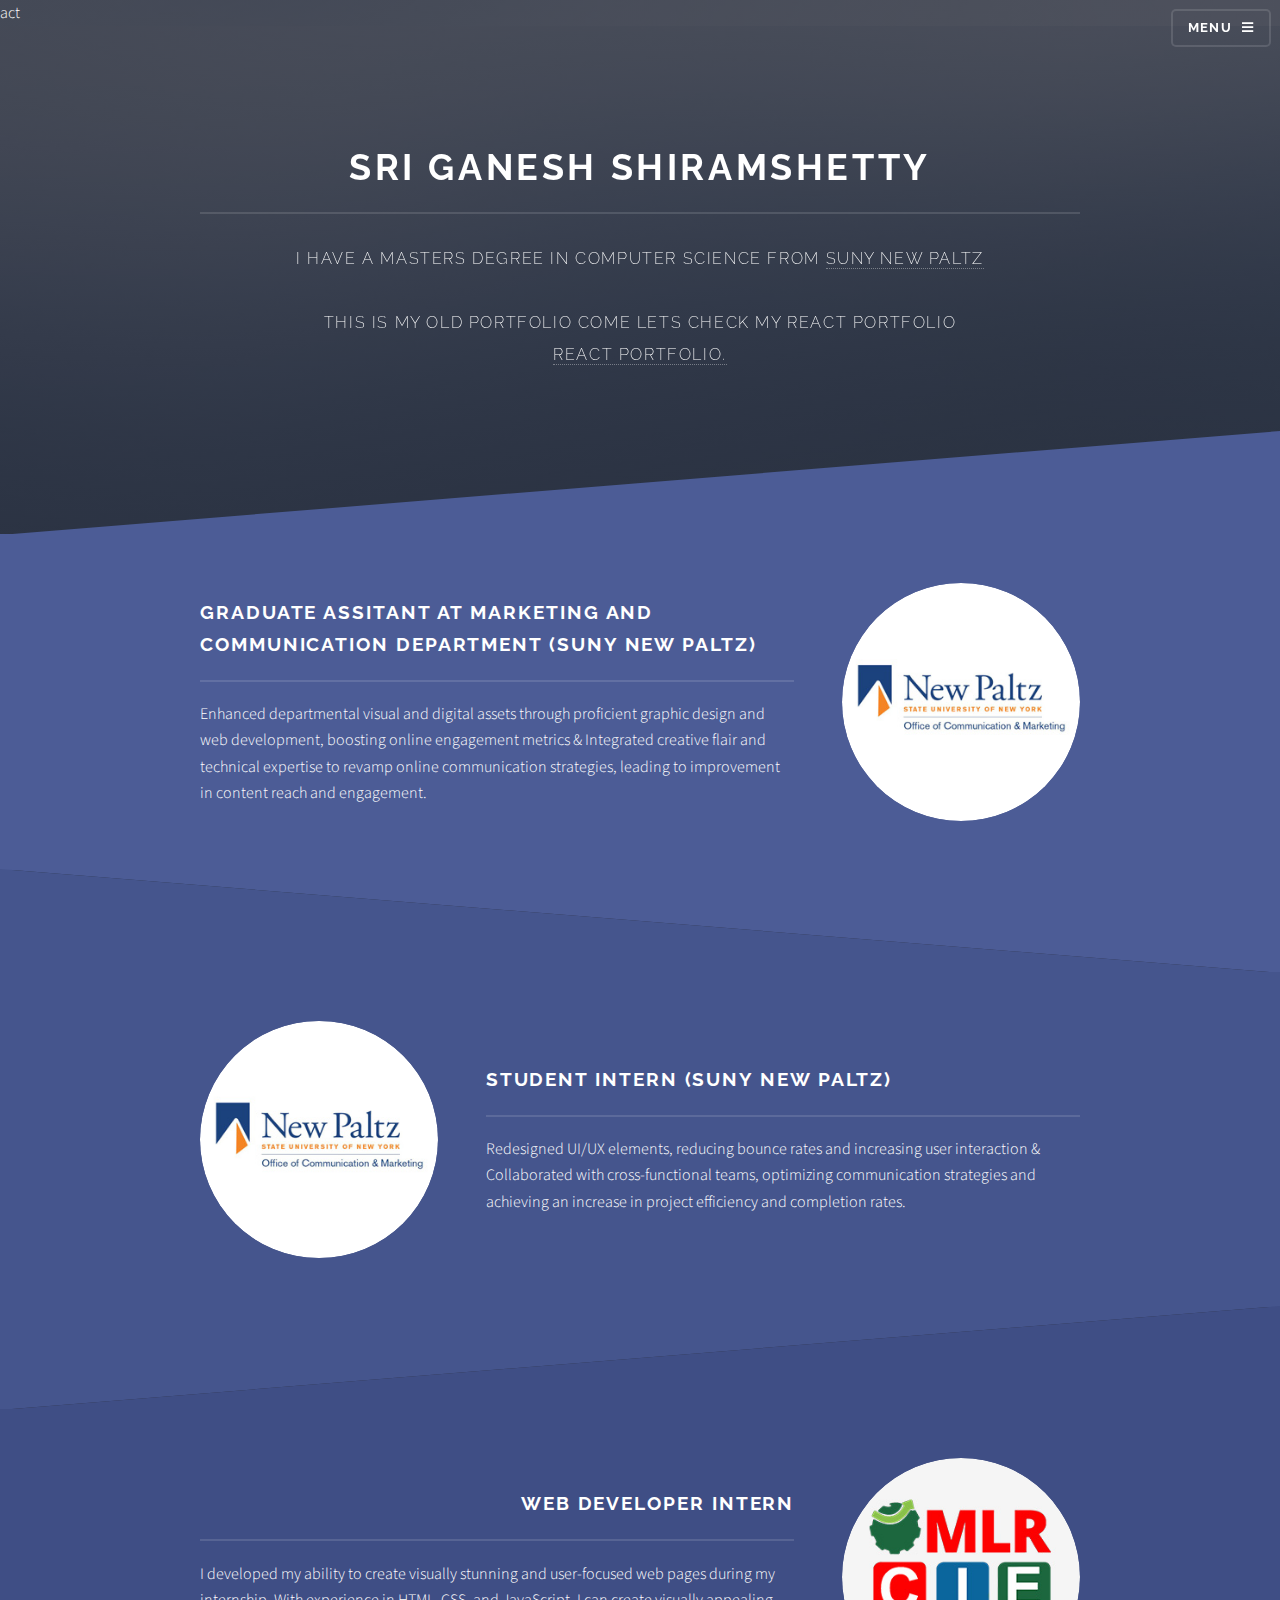
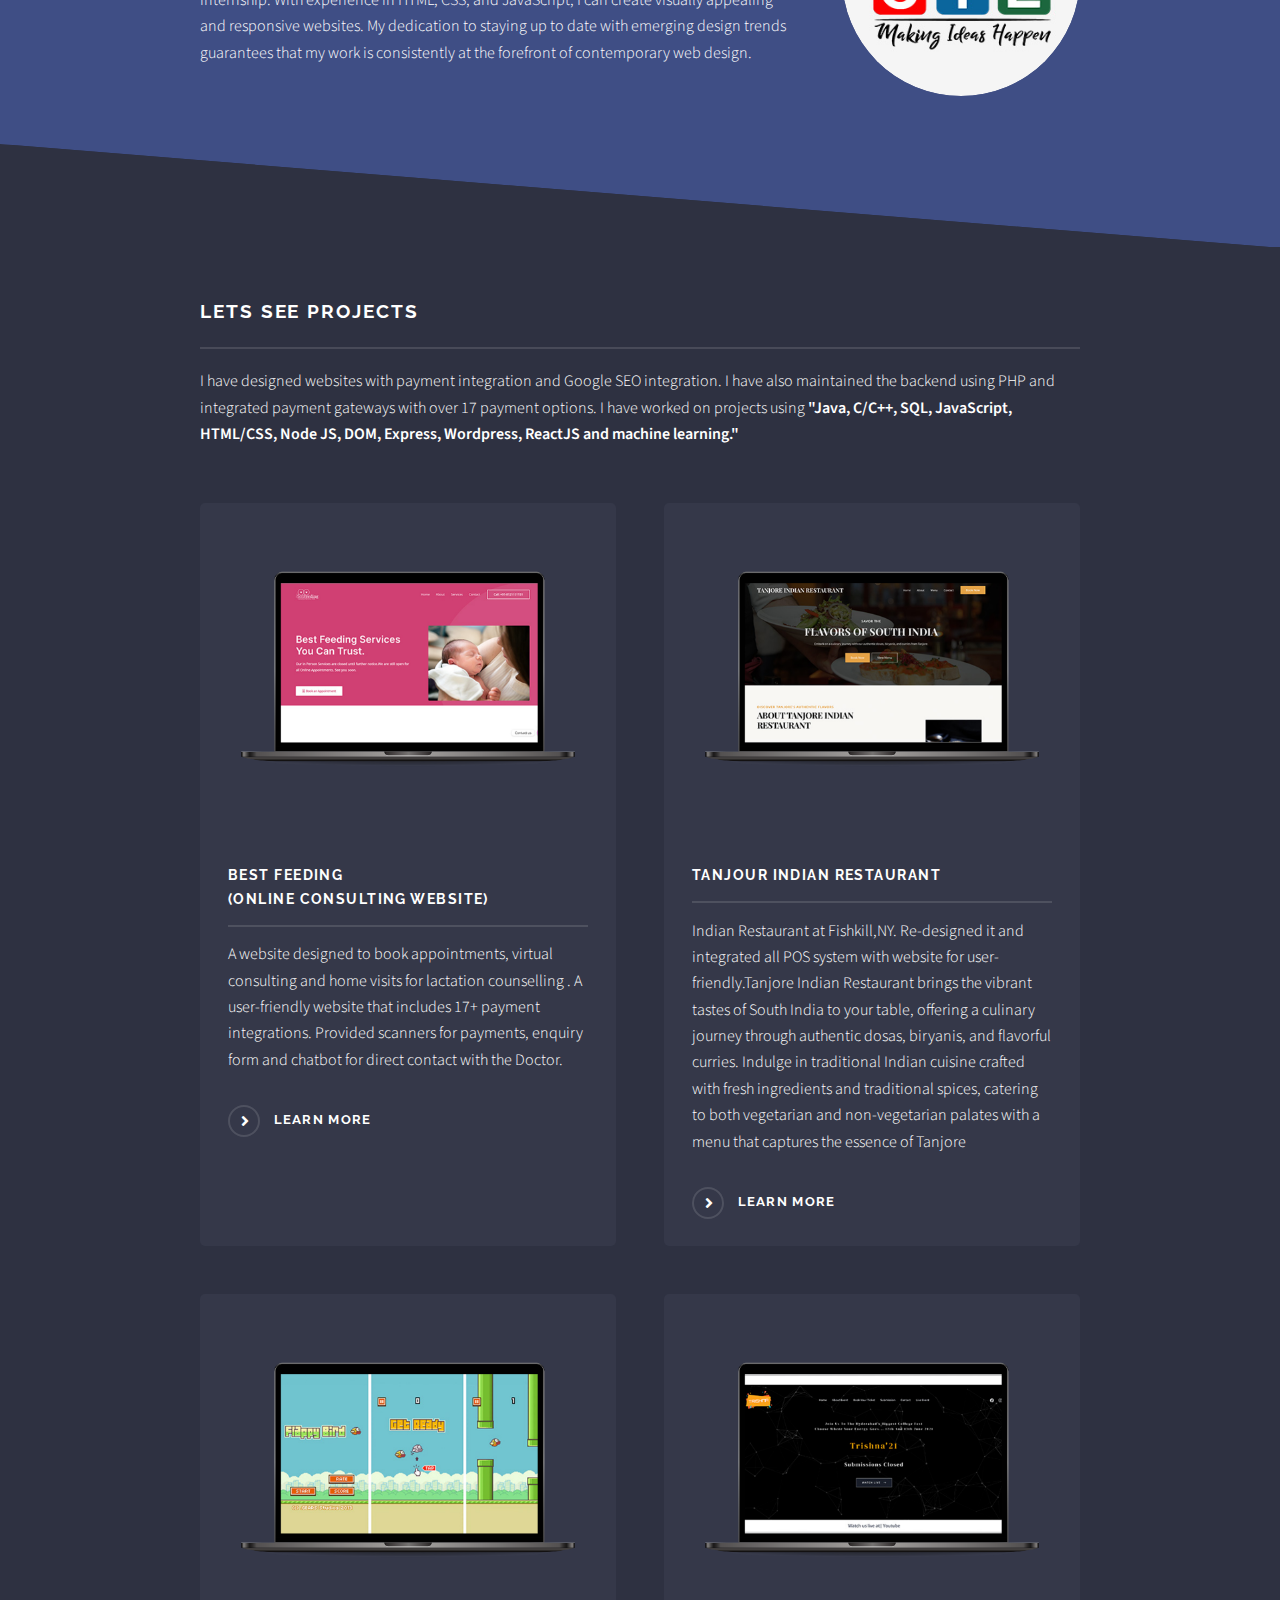
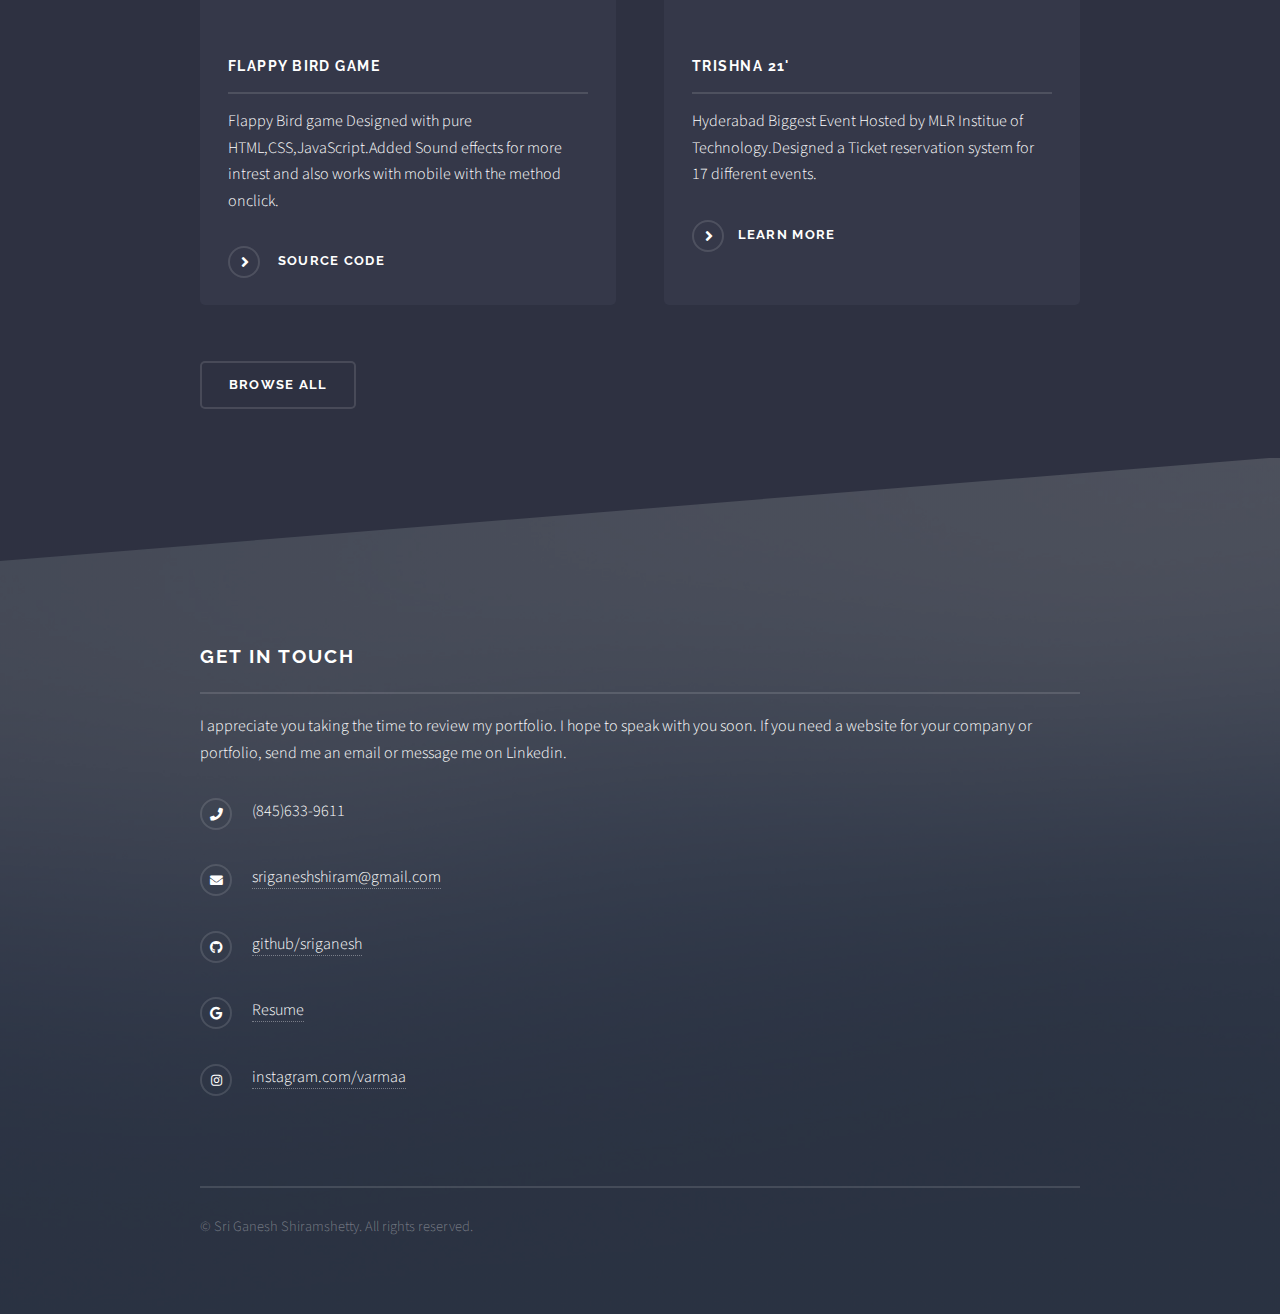
<file: index.html>
act<!DOCTYPE HTML>

<html>
	<head>
		<title>Sri Ganesh Portfolio</title>
		<meta charset="utf-8" />
		<link rel="icon" type="image/x-icon" href="photo logo.png">
		<meta name="viewport" content="width=device-width, initial-scale=1, user-scalable=no" />
		<link rel="stylesheet" href="assets/css/main.css" />
		<noscript><link rel="stylesheet" href="assets/css/noscript.css" /></noscript>
	</head>
	<body class="is-preload">

		<!-- Page Wrapper -->
			<div id="page-wrapper">

				<!-- Header -->
					<header id="header" class="alt">
						<h1><a href="index.html">Sri Ganesh Portfolio</a></h1>
						<nav>
							<a href="#menu">Menu</a>
						</nav>
					</header>

				<!-- Menu -->
					<nav id="menu">
						<div class="inner">
							<h2>Menu</h2>
							<ul class="links">
								<!-- <li><a href="index.html">Home</a></li> -->
								<li><a href="projects.html">Projects</a></li>
								<li><a href="skills.html">Skills</a></li>
								<li><a href="Sri Ganesh Shiramshetty.pdf" target="_blank">Resume</a></li>
							</ul>
							<a href="#" class="close">Close</a>
						</div>
					</nav>

				<!-- Banner -->
					<section id="banner">
						<div class="inner">
							<div class="#"><span class="#"></span></div>
							<h2 style="text-align:center">Sri Ganesh Shiramshetty</h2>
							<p style="text-align:center"> I have a Masters Degree in Computer Science from <a href="https://www.newpaltz.edu/" target="_blank">SUNY NEW PALTZ</a></p>
							<p style="text-align:center">This is my Old Portfolio come lets check my React Portfolio <a href="https://www.bit.ly/sriport" target="_blank"></br> React Portfolio.</a></p>
						</div>
					</section>

				<!-- Wrapper -->
					<section id="wrapper">

						<!-- One -->
							<section id="one" class="wrapper spotlight style1">
								<div class="inner">
									<a href="https://www.newpaltz.edu/ocm/" target="_blank" class="image"><img src="images/pic01.jpg" /></a>
									<div class="content">
										<h2 style="text-align:left" class="major">Graduate Assitant at Marketing and Communication Department (SUNY NEW PALTZ)</h2>
										<p style="text-align:left">Enhanced departmental visual and digital assets through proficient graphic design and web development, boosting
											online engagement metrics & Integrated creative flair and technical expertise to revamp online communication strategies, leading to improvement in content reach and engagement.
											</p>
									</div>
								</div>
							</section>

						<!-- Two -->
							<section id="two" class="wrapper alt spotlight style2">
								<div class="inner">
									<a href="https://www.newpaltz.edu/ocm/" target="_blank" class="image"><img src="images/pic02.jpg" alt="" /></a>
									<div class="content">
										<h2 class="major">Student Intern (SUNY NEW PALTZ)</h2>
										<p>Redesigned UI/UX elements, reducing bounce rates and increasing user interaction & Collaborated with cross-functional teams, optimizing communication strategies and achieving an increase in project
											efficiency and completion rates.</p>
									</div>
								</div>
							</section>

						<!-- Three -->
							<section id="three" class="wrapper spotlight style3">
								<div class="inner">
									<a href="#" class="image"><img src="images/pic03.jpg" alt="" /></a>
									<div class="content">
										<h2 class="major">Web Developer Intern</h2>
										<p style="text-align:left">I developed my ability to create visually stunning and user-focused web pages during my internship. With experience in HTML, CSS, and JavaScript, I can create visually appealing and responsive websites. My dedication to staying up to date with emerging design trends guarantees that my work is consistently at the forefront of contemporary web design.</p>
									</div>
								</div>
							</section>

						<!-- Four -->
							<section id="four" class="wrapper alt style1">
								<div class="inner">
									<h2 class="major">Lets See Projects</h2>
									<p>I have designed websites with payment integration and Google SEO integration. I have also maintained the backend using PHP and integrated payment gateways with over 17 payment options. I have worked on projects using <b>"Java, C/C++, SQL, JavaScript, HTML/CSS, Node JS, DOM, Express, Wordpress, ReactJS and machine learning."</b></p>
									<section class="features">
										<article>
											<a href="https://bestfeeding.in" target="_blank" class="image"><img src="images/pic04.png" alt="" /></a>
											<h3 class="major">Best Feeding </br>(Online Consulting Website)</h3>
											<p>A website designed to book appointments, virtual consulting and home visits for lactation counselling . A user-friendly website that includes 17+ payment integrations. Provided scanners for payments, enquiry form and chatbot for direct contact with the Doctor.</p>
											<a href="https://bestfeeding.in" target="_blank" class="special">Learn more</a>
										</article>
										<article>
											<a href="https://dev-tanjore-indian-cuisine.pantheonsite.io/" target="_blank" class="image"><img src="images/pic10.png" alt="" /></a>
											<h3 class="major">Tanjour Indian Restaurant</h3>
											<p>Indian Restaurant at Fishkill,NY. Re-designed it and integrated all POS system with website for user-friendly.Tanjore Indian Restaurant brings the vibrant tastes of South India to your table, offering a culinary journey through authentic dosas, biryanis, and flavorful curries.
												Indulge in traditional Indian cuisine crafted with fresh ingredients and traditional spices, catering to both vegetarian and non-vegetarian palates with a menu that captures the essence of Tanjore</p>
											<a href="https://dev-tanjore-indian-cuisine.pantheonsite.io/" target="_blank" class="special">Learn more</a>
										</article> 
										<article>
											<a href="https://ganeshvarma1.github.io/flappy-bird/" target="_blank" class="image"><img src="images/pic11.png" alt="" /></a>
											<h3 class="major">Flappy Bird Game</h3>
											<p>Flappy Bird game Designed with pure HTML,CSS,JavaScript.Added Sound effects for more intrest and also works with mobile with the method onclick.</p>
											<a href="https://github.com/GaneshVarma1/flappy-bird" target="_blank" class="special"> Source Code</a>
										</article> 
										<article>
											<a href="mlrtrshna.pdf" target="_blank" class="image"><img src="images/pic05.png" alt="" /></a>
											<h3 class="major">Trishna 21'</h3>
											<p>Hyderabad Biggest Event Hosted by MLR Institue of Technology.Designed a Ticket reservation system for 17 different events.</p>
											<a href="pricilor.pdf"target="_blank" class="special">Learn more</a>
										</article>
									</section>
									<ul class="actions">
										<li><a href="projects.html" class="button">Browse All</a></li>
									</ul>
								</div>
							</section>

					</section>

				<!-- Footer -->
					<section id="footer">
						<div class="inner">
							<h2 class="major">Get in touch</h2>
							<p>I appreciate you taking the time to review my portfolio. I hope to speak with you soon.
								If you need a website for your company or portfolio, send me an email or message me on Linkedin.</p>
							
							<ul class="contact">
								<!-- <li class="icon solid fa-home">
									301 Maple Ave Apt 253<br />
									North Plainfield, NJ 07060-6649
								</li> -->
								<li class="icon solid fa-phone">(845)633-9611</li>
								<li class="icon solid fa-envelope"><a href="mailto:sriganeshshiram@gmail.com" target="_blank">sriganeshshiram@gmail.com</a></li>
								<li class="icon brands fa-github"><a href="https://github.com/GaneshVarma1" target="_blank">github/sriganesh</a></li>
								<li class="icon brands fa-google"><a href="Sri Ganesh Shiramshetty.pdf" target="_blank">Resume</a></li>
								<li class="icon brands fa-instagram"><a href="https://www.instagram.com/varmaaa.x_/" target="_blank">instagram.com/varmaa</a></li>
							</ul>
							<ul class="copyright">
								<li>&copy; Sri Ganesh Shiramshetty. All rights reserved.
							</ul>
						</div>
					</section>

			</div>

		<!-- Scripts -->
			<script src="assets/js/jquery.min.js"></script>
			<script src="assets/js/jquery.scrollex.min.js"></script>
			<script src="assets/js/browser.min.js"></script>
			<script src="assets/js/breakpoints.min.js"></script>
			<script src="assets/js/util.js"></script>
			<script src="assets/js/main.js"></script>

	</body>
</html>
</file>
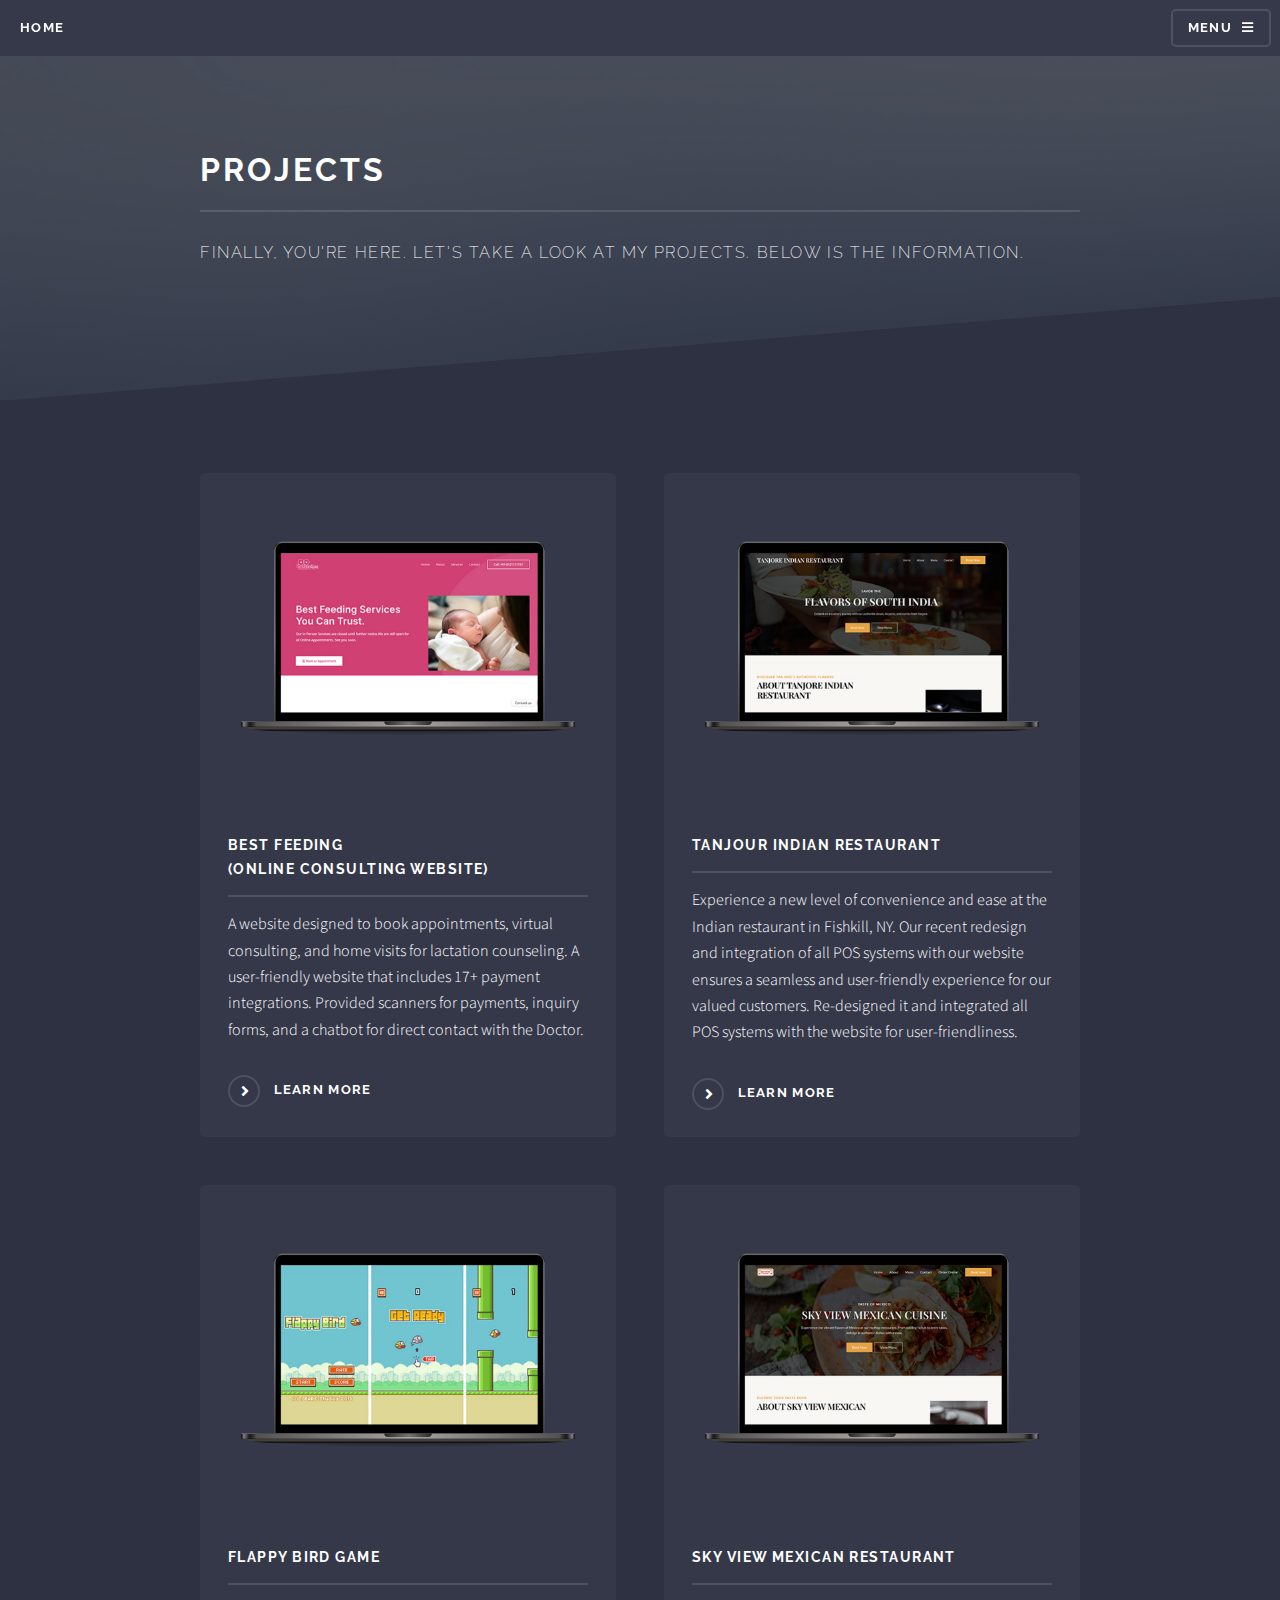
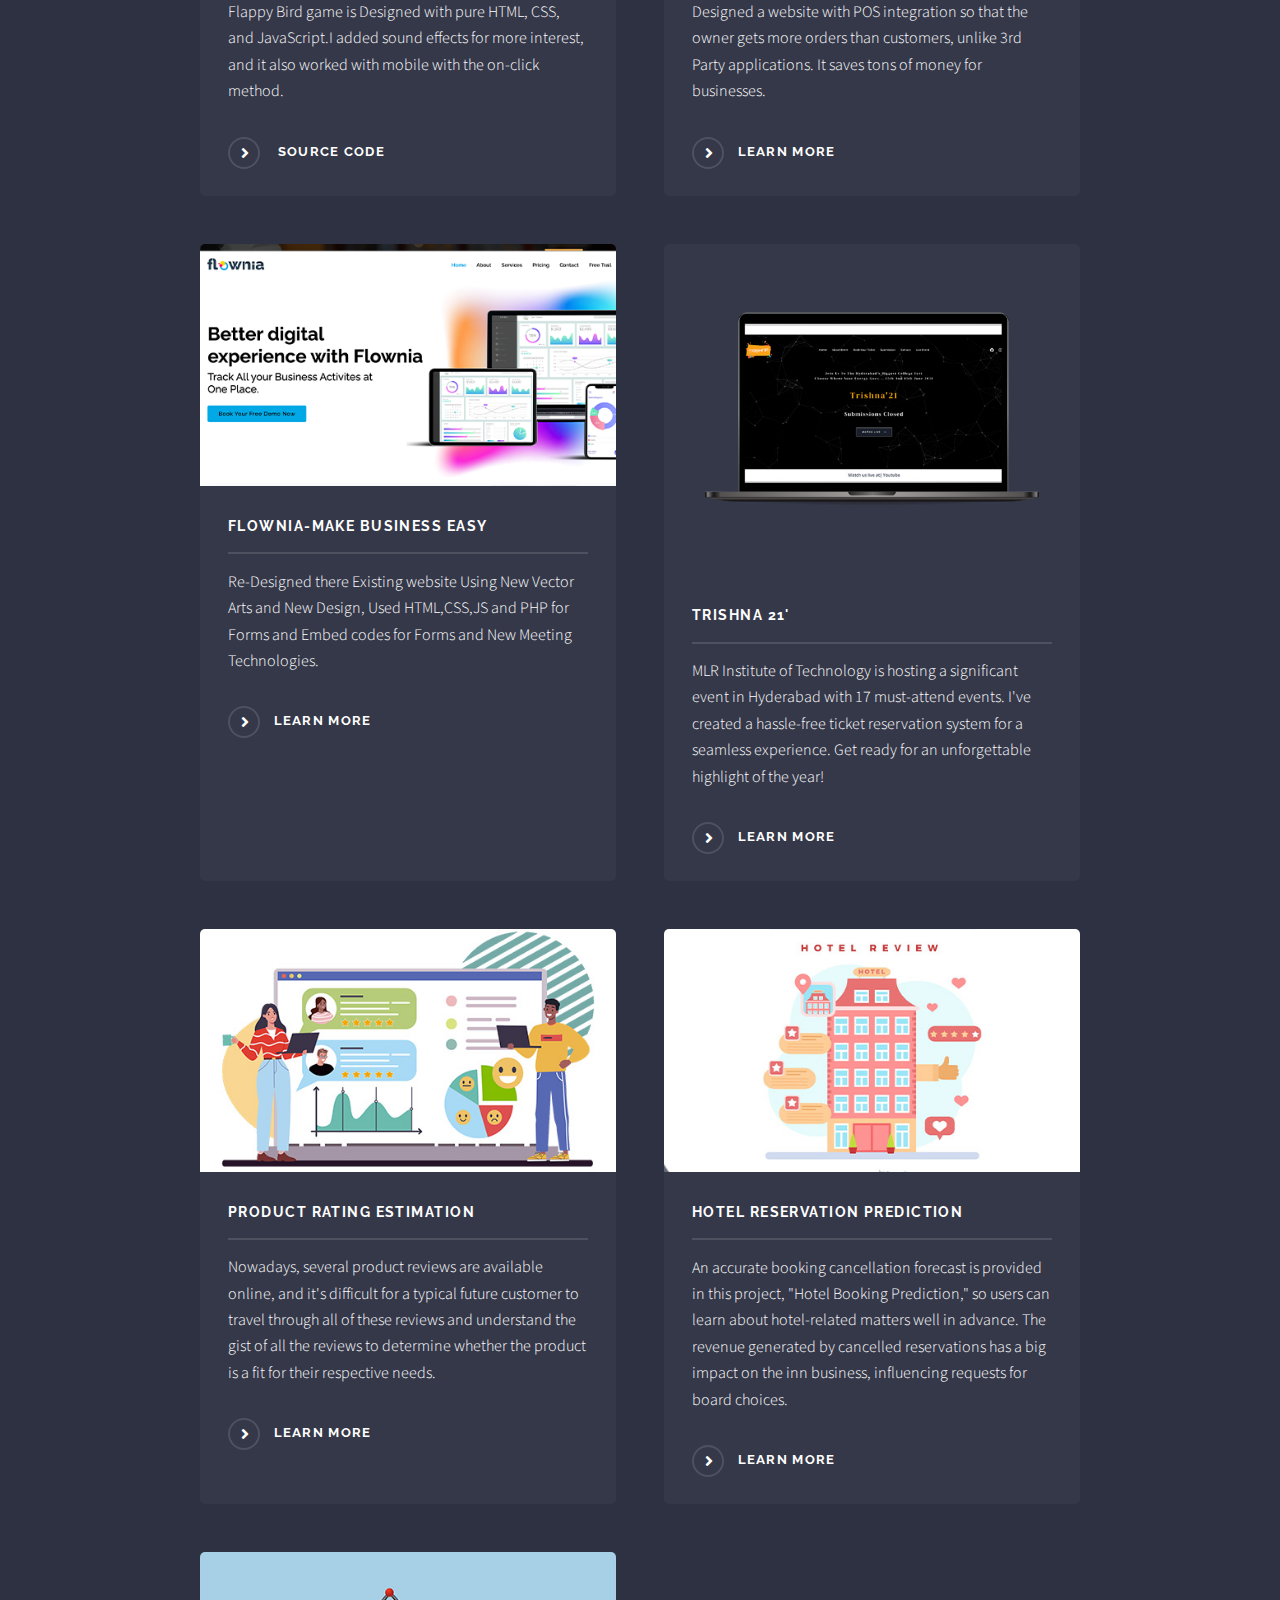
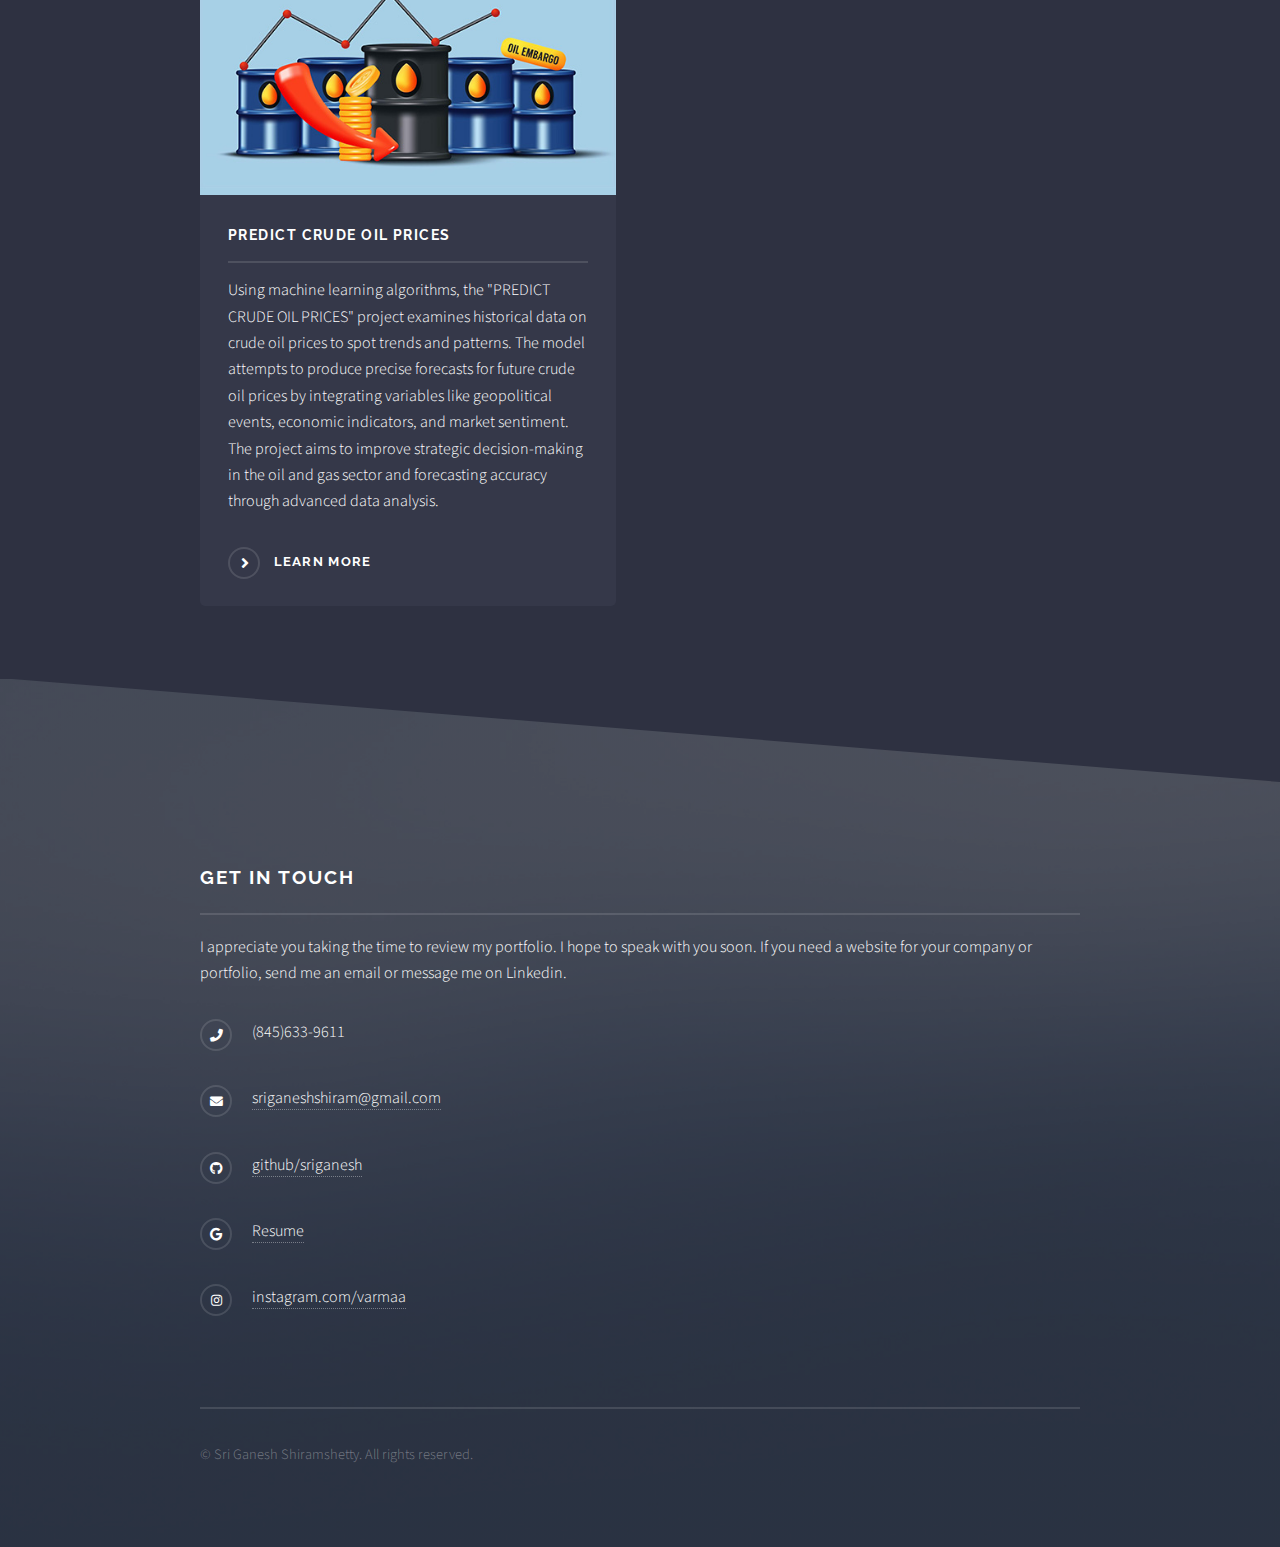
<file: projects.html>
<!DOCTYPE HTML>

<html>
	<head>
		<title>Projects - Sri Ganesh Shiramshetty</title>
		<meta charset="utf-8" />
		<link rel="icon" type="image/x-icon" href="photo logo.png">
		<meta name="viewport" content="width=device-width, initial-scale=1, user-scalable=no" />
		<link rel="stylesheet" href="assets/css/main.css" />
		<noscript><link rel="stylesheet" href="assets/css/noscript.css" /></noscript>
	</head>
	<body class="is-preload">

		<!-- Page Wrapper -->
			<div id="page-wrapper">

				<!-- Header -->
					<header id="header">
						<h1><a href="index.html">HOME</a></h1>
						<nav>
							<a href="#menu">Menu</a>
						</nav>
					</header>

				<!-- Menu -->
					<nav id="menu">
						<div class="inner">
							<h2>Menu</h2>
							<ul class="links">
								<li><a href="index.html">Home</a></li>
								<!-- <li><a href="projects.html">Projects</a></li> -->
								<li><a href="skills.html">Skills</a></li>
								<li><a href="Sri Ganesh Shiramshetty.pdf" target="_blank">Resume</a></li>
							</ul>
							<a href="#" class="close">Close</a>
						</div>
					</nav>

				<!-- Wrapper -->
					<section id="wrapper">
						<header>
							<div class="inner">
								<h2>Projects</h2>
								<p>Finally, you're here. Let's take a look at my projects. Below is the information.</p>
							</div>
						</header>

						<!-- Content -->
							<div class="wrapper">
								<div class="inner">

									<section class="features">
										<article>
											<a href="https://bestfeeding.in" target="_blank" class="image"><img src="images/pic04.png" alt="" /></a>
											<h3 class="major">Best Feeding </br>(Online Consulting Website)</h3>
											<p>A website designed to book appointments, virtual consulting, and home visits for lactation counseling. A user-friendly website that includes 17+ payment integrations. Provided scanners for payments, inquiry forms, and a chatbot for direct contact with the Doctor.</p>
											<a href="https://bestfeeding.in" target="_blank" class="special">Learn more</a>
										</article>
										<article>
											<a href="https://dev-tanjore-indian-cuisine.pantheonsite.io/" target="_blank" class="image"><img src="images/pic10.png" alt="" /></a>
											<h3 class="major">Tanjour Indian Restaurant</h3>
											<p>Experience a new level of convenience and ease at the Indian restaurant in Fishkill, NY. Our recent redesign and integration of all POS systems with our website ensures a seamless and user-friendly experience for our valued customers. Re-designed it and integrated all POS systems with the website for user-friendliness.</p>
											<a href="https://dev-tanjore-indian-cuisine.pantheonsite.io/" target="_blank" class="special">Learn more</a>
										</article> 
										<article>
											<a href="https://ganeshvarma1.github.io/flappy-bird/" target="_blank" class="image"><img src="images/pic11.png" alt="" /></a>
											<h3 class="major">Flappy Bird Game</h3>
											<p>Flappy Bird game is Designed with pure HTML, CSS, and JavaScript.I added sound effects for more interest, and it also worked with mobile with the on-click method.</p>
											<a href="https://github.com/GaneshVarma1/flappy-bird" target="_blank" class="special"> Source Code</a>
										</article> 
										<article>
											<a href="https://dev-sky-top-mexican-restaurant.pantheonsite.io/" target="_blank" class="image"><img src="images/pic12.png" alt="" /></a>
											<h3 class="major">Sky View Mexican Restaurant</h3>
											<p>Designed a website with POS integration so that the owner gets more orders than customers, unlike 3rd Party applications. It saves tons of money for businesses.</p>
											<a href="https://dev-sky-top-mexican-restaurant.pantheonsite.io/" target="_blank" class="special">Learn more</a>
										</article> 
										<article>
											<a href="https://ganeshvarma1.github.io/Flownia/index.html" target="_blank" class="image"><img src="images/pic13.png" alt="" /></a>
											<h3 class="major">Flownia-Make Business Easy</h3>
											<p>Re-Designed there Existing website Using New Vector Arts and New Design, Used HTML,CSS,JS and PHP for Forms and Embed codes for Forms and New Meeting Technologies.</p>
											<a href="https://github.com/GaneshVarma1/Flownia" target="_blank" class="special">Learn more</a>
										</article> 
										<article>
											<a href="mlrtrshna.pdf" target="_blank" class="image"><img src="images/pic05.png" alt="" /></a>
											<h3 class="major">Trishna 21'</h3>
											<p>MLR Institute of Technology is hosting a significant event in Hyderabad with 17 must-attend events. I've created a hassle-free ticket reservation system for a seamless experience. Get ready for an unforgettable highlight of the year!</p>
											<a href="pricilor.pdf"target="_blank" class="special">Learn more</a>
										</article>
										<article>
											<a href="https://github.com/GaneshVarma1/Product-Rating-Estimation" target="_blank" class="image"><img src="images/pic06.jpg" alt="" /></a>
											<h3 class="major">Product Rating Estimation</h3>
											<p>Nowadays, several product reviews are available online, and it's difficult for a typical future customer to travel through all of these reviews and understand the gist of all the reviews to determine whether the product is a fit for their respective needs.</p>
											<a href="https://ieeexplore.ieee.org/document/9489208" target="_blank" class="special">Learn more</a>
										</article>
										<article>
											<a href="https://github.com/GaneshVarma1/Hotel_Reservation_Prediction" target="_blank" class="image"><img src="images/pic07.jpg" alt="" /></a>
											<h3 class="major">Hotel Reservation Prediction</h3>
											<p>An accurate booking cancellation forecast is provided in this project, "Hotel Booking Prediction," so users can learn about hotel-related matters well in advance. The revenue generated by cancelled reservations has a big impact on the inn business, influencing requests for board choices.</p>
											<a href="https://github.com/GaneshVarma1/Hotel_Reservation_Prediction" target="_blank" class="special">Learn more</a>
										</article>
										<article>
											<a href="https://github.com/GaneshVarma1/Predict_Crude_Oil_Prices" target="_blank" class="image"><img src="images/pic09.jpg" alt="" /></a>
											<h3 class="major">Predict Crude Oil Prices</h3>
											<p>Using machine learning algorithms, the "PREDICT CRUDE OIL PRICES" project examines historical data on crude oil prices to spot trends and patterns. The model attempts to produce precise forecasts for future crude oil prices by integrating variables like geopolitical events, economic indicators, and market sentiment. The project aims to improve strategic decision-making in the oil and gas sector and forecasting accuracy through advanced data analysis.</p>
											<a href="https://github.com/GaneshVarma1/Predict_Crude_Oil_Prices" target="_blank" class="special">Learn more</a>
										</article>
							
									</section>
									<!-- <h3 class="major">Vitae phasellus</h3>
									<p>Cras mattis ante fermentum, malesuada neque vitae, eleifend erat. Phasellus non pulvinar erat. Fusce tincidunt, nisl eget mattis egestas, purus ipsum consequat orci, sit amet lobortis lorem lacus in tellus. Sed ac elementum arcu. Quisque placerat auctor laoreet.</p> -->


								</div>
							</div>

					</section>

				<!-- Footer -->
				<section id="footer">
					<div class="inner">
						<h2 class="major">Get in touch</h2>
						<p>I appreciate you taking the time to review my portfolio. I hope to speak with you soon.
							If you need a website for your company or portfolio, send me an email or message me on Linkedin.</p>
						
						<ul class="contact">
							<!-- <li class="icon solid fa-home">
								301 Maple Ave Apt 253<br />
								North Plainfield, NJ 07060-6649
							</li> -->
							<li class="icon solid fa-phone">(845)633-9611</li>
							<li class="icon solid fa-envelope"><a href="mailto:sriganeshshiram@gmail.com" target="_blank">sriganeshshiram@gmail.com</a></li>
							<li class="icon brands fa-github"><a href="https://github.com/GaneshVarma1" target="_blank">github/sriganesh</a></li>
							<li class="icon brands fa-google"><a href="Sri Ganesh Shiramshetty.pdf" target="_blank">Resume</a></li>
							<li class="icon brands fa-instagram"><a href="https://www.instagram.com/varmaaa.x_/" target="_blank">instagram.com/varmaa</a></li>
						</ul>
						<ul class="copyright">
							<li>&copy; Sri Ganesh Shiramshetty. All rights reserved.
						</ul>
					</div>
				</section>

			</div>

		<!-- Scripts -->
			<script src="assets/js/jquery.min.js"></script>
			<script src="assets/js/jquery.scrollex.min.js"></script>
			<script src="assets/js/browser.min.js"></script>
			<script src="assets/js/breakpoints.min.js"></script>
			<script src="assets/js/util.js"></script>
			<script src="assets/js/main.js"></script>

	</body>
</html>
</file>
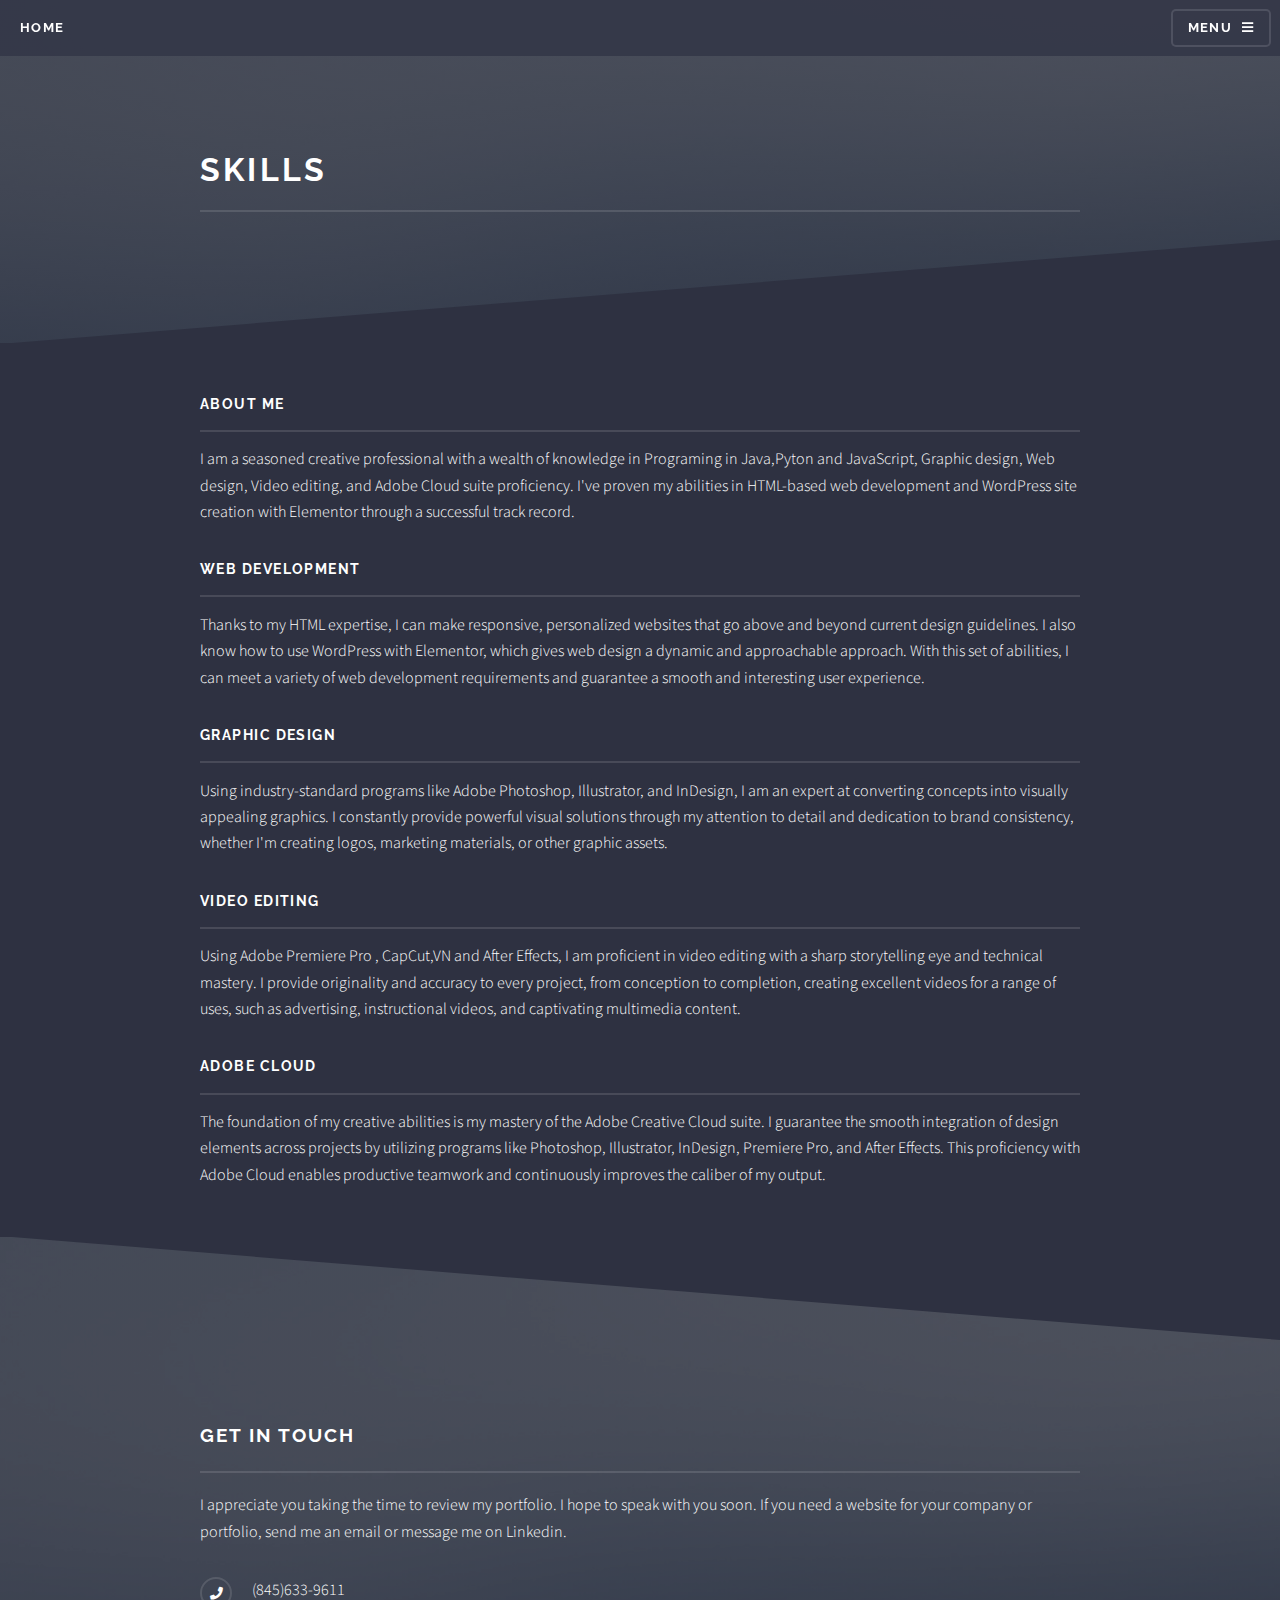
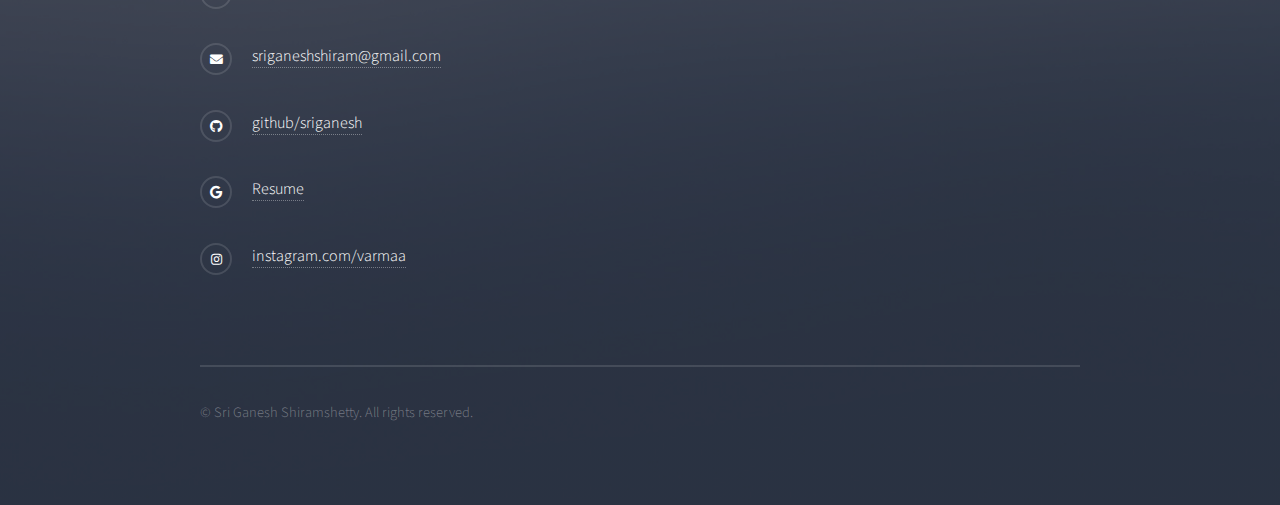
<file: skills.html>
<!DOCTYPE HTML>

<html>
	<head>
		<title>Skills - Sri Ganesh Shiramshetty</title>
		<meta charset="utf-8" />
		<link rel="icon" type="image/x-icon" href="photo logo.png">
		<meta name="viewport" content="width=device-width, initial-scale=1, user-scalable=no" />
		<link rel="stylesheet" href="assets/css/main.css" />
		<noscript><link rel="stylesheet" href="assets/css/noscript.css" /></noscript>
	</head>
	<body class="is-preload">

		<!-- Page Wrapper -->
			<div id="page-wrapper">

				<!-- Header -->
					<header id="header">
						<h1><a href="index.html">HOME</a></h1>
						<nav>
							<a href="#menu">Menu</a>
						</nav>
					</header>

				<!-- Menu -->
					<nav id="menu">
						<div class="inner">
							<h2>Menu</h2>
							<ul class="links">
								<li><a href="index.html">Home</a></li>
								<li><a href="projects.html">Projects</a></li>
								<li><a href="Sri Ganesh Shiramshetty.pdf" target="_blank">Resume</a></li>
							</ul>
							<a href="#" class="close">Close</a>
						</div>
					</nav>

				<!-- Wrapper -->
					<section id="wrapper">
						<header>
							<div class="inner">
								<h2>Skills</h2>
								<p> </p>
							</div>
						</header>

						<!-- Content -->
							<div class="wrapper">
								<div class="inner">


									<h3 class="major">About Me</h3>
									<p>I am a seasoned creative professional with a wealth of knowledge in Programing in Java,Pyton and JavaScript, Graphic design, Web design, Video editing, and Adobe Cloud suite proficiency. I've proven my abilities in HTML-based web development and WordPress site creation with Elementor through a successful track record.</p>

									<h3 class="major">Web development</h3>
									<p>Thanks to my HTML expertise, I can make responsive, personalized websites that go above and beyond current design guidelines. I also know how to use WordPress with Elementor, which gives web design a dynamic and approachable approach. With this set of abilities, I can meet a variety of web development requirements and guarantee a smooth and interesting user experience.</p>

									<h3 class="major">Graphic Design</h3>
									<p>Using industry-standard programs like Adobe Photoshop, Illustrator, and InDesign, I am an expert at converting concepts into visually appealing graphics. I constantly provide powerful visual solutions through my attention to detail and dedication to brand consistency, whether I'm creating logos, marketing materials, or other graphic assets.</p>

									<h3 class="major">Video Editing</h3>
									<p>Using Adobe Premiere Pro , CapCut,VN and After Effects, I am proficient in video editing with a sharp storytelling eye and technical mastery. I provide originality and accuracy to every project, from conception to completion, creating excellent videos for a range of uses, such as advertising, instructional videos, and captivating multimedia content.</p>

									<h3 class="major">Adobe Cloud</h3>
									<p>The foundation of my creative abilities is my mastery of the Adobe Creative Cloud suite. I guarantee the smooth integration of design elements across projects by utilizing programs like Photoshop, Illustrator, InDesign, Premiere Pro, and After Effects. This proficiency with Adobe Cloud enables productive teamwork and continuously improves the caliber of my output.</p>

									<!-- <h3 class="major">Vitae phasellus</h3>
									<p>Cras mattis ante fermentum, malesuada neque vitae, eleifend erat. Phasellus non pulvinar erat. Fusce tincidunt, nisl eget mattis egestas, purus ipsum consequat orci, sit amet lobortis lorem lacus in tellus. Sed ac elementum arcu. Quisque placerat auctor laoreet.</p> -->


								</div>
							</div>

					</section>

				<!-- Footer -->
				<section id="footer">
					<div class="inner">
						<h2 class="major">Get in touch</h2>
						<p>I appreciate you taking the time to review my portfolio. I hope to speak with you soon.
							If you need a website for your company or portfolio, send me an email or message me on Linkedin.</p>
						
						<ul class="contact">
							<!-- <li class="icon solid fa-home">
								301 Maple Ave Apt 253<br />
								North Plainfield, NJ 07060-6649
							</li> -->
							<li class="icon solid fa-phone">(845)633-9611</li>
							<li class="icon solid fa-envelope"><a href="mailto:sriganeshshiram@gmail.com" target="_blank">sriganeshshiram@gmail.com</a></li>
							<li class="icon brands fa-github"><a href="https://github.com/GaneshVarma1" target="_blank">github/sriganesh</a></li>
							<li class="icon brands fa-google"><a href="Sri Ganesh Shiramshetty.pdf" target="_blank">Resume</a></li>
							<li class="icon brands fa-instagram"><a href="https://www.instagram.com/varmaaa.x_/" target="_blank">instagram.com/varmaa</a></li>
						</ul>
						<ul class="copyright">
							<li>&copy; Sri Ganesh Shiramshetty. All rights reserved.
						</ul>
					</div>
				</section>

			</div>

		<!-- Scripts -->
			<script src="assets/js/jquery.min.js"></script>
			<script src="assets/js/jquery.scrollex.min.js"></script>
			<script src="assets/js/browser.min.js"></script>
			<script src="assets/js/breakpoints.min.js"></script>
			<script src="assets/js/util.js"></script>
			<script src="assets/js/main.js"></script>

	</body>
</html>
</file>
<file: assets/css/noscript.css>
/*
	Solid State by HTML5 UP
	html5up.net | @ajlkn
	Free for personal and commercial use under the CCA 3.0 license (html5up.net/license)
*/

/* Banner */

	body.is-preload #banner .logo {
		-moz-transform: none;
		-webkit-transform: none;
		-ms-transform: none;
		transform: none;
		opacity: 1;
	}

	body.is-preload #banner h2 {
		opacity: 1;
		-moz-transform: none;
		-webkit-transform: none;
		-ms-transform: none;
		transform: none;
		-moz-filter: none;
		-webkit-filter: none;
		-ms-filter: none;
		filter: none;
	}

	body.is-preload #banner p {
		opacity: 01;
		-moz-transform: none;
		-webkit-transform: none;
		-ms-transform: none;
		transform: none;
		-moz-filter: none;
		-webkit-filter: none;
		-ms-filter: none;
		filter: none;
	}
</file>
<file: assets/css/main.css>
@import url(fontawesome-all.min.css);
@import url("https://fonts.googleapis.com/css?family=Raleway:200,700|Source+Sans+Pro:300,600,300italic,600italic");



html, body, div, span, applet, object,
iframe, h1, h2, h3, h4, h5, h6, p, blockquote,
pre, a, abbr, acronym, address, big, cite,
code, del, dfn, em, img, ins, kbd, q, s, samp,
small, strike, strong, sub, sup, tt, var, b,
u, i, center, dl, dt, dd, ol, ul, li, fieldset,
form, label, legend, table, caption, tbody,
tfoot, thead, tr, th, td, article, aside,
canvas, details, embed, figure, figcaption,
footer, header, hgroup, menu, nav, output, ruby,
section, summary, time, mark, audio, video {
	margin: 0;
	padding: 0;
	border: 0;
	font-size: 100%;
	font: inherit;
	vertical-align: baseline;}

article, aside, details, figcaption, figure,
footer, header, hgroup, menu, nav, section {
	display: block;}

body {
	line-height: 1;
}

ol, ul {
	list-style: none;
}

blockquote, q {
	quotes: none;
}

	blockquote:before, blockquote:after, q:before, q:after {
		content: '';
		content: none;
	}

table {
	border-collapse: collapse;
	border-spacing: 0;
}

body {
	-webkit-text-size-adjust: none;
}

mark {
	background-color: transparent;
	color: inherit;
}

input::-moz-focus-inner {
	border: 0;
	padding: 0;
}

input, select, textarea {
	-moz-appearance: none;
	-webkit-appearance: none;
	-ms-appearance: none;
	appearance: none;
}


/* Basic */

	@-ms-viewport {
		width: device-width;
	}

	body {
		-ms-overflow-style: scrollbar;
	}

	@media screen and (max-width: 480px) {

		html, body {
			min-width: 320px;
		}

	}

	html {
		box-sizing: border-box;
	}

	*, *:before, *:after {
		box-sizing: inherit;
	}

	body {
		background-color: #2e3141;
		background-image: linear-gradient(to top, rgba(46, 49, 65, 0.8), rgba(46, 49, 65, 0.8)), url("../../images/bg.jpg");
		background-size: auto,
 cover;
		background-attachment: fixed,
 fixed;
		background-position: center,
 center;
	}

		body.is-preload *, body.is-preload *:before, body.is-preload *:after {
			-moz-animation: none !important;
			-webkit-animation: none !important;
			-ms-animation: none !important;
			animation: none !important;
			-moz-transition: none !important;
			-webkit-transition: none !important;
			-ms-transition: none !important;
			transition: none !important;
		}

/* Type */

	body, input, select, textarea {
		color: #ffffff;
		font-family: "Source Sans Pro", Helvetica, sans-serif;
		font-size: 16.5pt;
		font-weight: 300;
		line-height: 1.65;
	}

		@media screen and (max-width: 1680px) {

			body, input, select, textarea {
				font-size: 13pt;
			}

		}

		@media screen and (max-width: 1280px) {

			body, input, select, textarea {
				font-size: 12pt;
			}

		}

		@media screen and (max-width: 980px) {

			body, input, select, textarea {
				font-size: 12pt;
			}

		}

		@media screen and (max-width: 736px) {

			body, input, select, textarea {
				font-size: 12pt;
			}

		}

		@media screen and (max-width: 480px) {

			body, input, select, textarea {
				font-size: 12pt;
			}

		}

	a {
		-moz-transition: color 0.2s ease-in-out, border-bottom-color 0.2s ease-in-out;
		-webkit-transition: color 0.2s ease-in-out, border-bottom-color 0.2s ease-in-out;
		-ms-transition: color 0.2s ease-in-out, border-bottom-color 0.2s ease-in-out;
		transition: color 0.2s ease-in-out, border-bottom-color 0.2s ease-in-out;
		border-bottom: dotted 1px rgba(255, 255, 255, 0.35);
		color: #ffffff;
		text-decoration: none;
	}

		a:hover {
			border-bottom-color: transparent;
			color: #ffffff !important;
		}

		a.special:not(.button) {
			text-decoration: none;
			border-bottom: 0;
			display: block;
			font-family: Raleway, Helvetica, sans-serif;
			font-size: 0.8em;
			font-weight: 700;
			letter-spacing: 0.1em;
			margin: 0 0 2em 0;
			text-transform: uppercase;
		}

			a.special:not(.button):before {
				-moz-osx-font-smoothing: grayscale;
				-webkit-font-smoothing: antialiased;
				display: inline-block;
				font-style: normal;
				font-variant: normal;
				text-rendering: auto;
				line-height: 1;
				text-transform: none !important;
				font-family: 'Font Awesome 5 Free';
				font-weight: 900;
			}

			a.special:not(.button):before {
				-moz-transition: background-color 0.2s ease-in-out;
				-webkit-transition: background-color 0.2s ease-in-out;
				-ms-transition: background-color 0.2s ease-in-out;
				transition: background-color 0.2s ease-in-out;
				border-radius: 100%;
				border: solid 2px rgba(255, 255, 255, 0.125);
				content: '\f105';
				display: inline-block;
				font-size: 1.25em;
				height: 2em;
				line-height: 1.75em;
				margin-right: 0.85em;
				text-align: center;
				text-indent: 0.15em;
				vertical-align: middle;
				width: 2em;
			}

			a.special:not(.button):hover:before {
				background-color: rgba(255, 255, 255, 0.025);
			}

			a.special:not(.button):active:before {
				background-color: rgba(255, 255, 255, 0.075);
			}

	strong, b {
		color: #ffffff;
		font-weight: 600;
	}

	em, i {
		font-style: italic;
	}

	p {
		margin: 0 0 2em 0;
	}

	h1, h2, h3, h4, h5, h6 {
		color: #ffffff;
		font-family: Raleway, Helvetica, sans-serif;
		font-weight: 700;
		letter-spacing: 0.1em;
		margin: 0 0 1em 0;
		text-transform: uppercase;
	}

		h1 a, h2 a, h3 a, h4 a, h5 a, h6 a {
			color: inherit;
			text-decoration: none;
			border-bottom: 0;
		}

		h1 span, h2 span, h3 span, h4 span, h5 span, h6 span {
			font-weight: 200;
		}

		h1.major, h2.major, h3.major, h4.major, h5.major, h6.major {
			padding-bottom: 1em;
			border-bottom: solid 2px rgba(255, 255, 255, 0.125);
		}

	h2 {
		font-size: 1.2em;
	}

	h3 {
		font-size: 0.9em;
	}

	h4 {
		font-size: 0.7em;
	}

	h5 {
		font-size: 0.7em;
	}

	h6 {
		font-size: 0.7em;
	}

	@media screen and (max-width: 736px) {

		h2 {
			font-size: 1em;
		}

		h3 {
			font-size: 0.8em;
		}

	}

	sub {
		font-size: 0.8em;
		position: relative;
		top: 0.5em;
	}

	sup {
		font-size: 0.8em;
		position: relative;
		top: -0.5em;
	}

	blockquote {
		border-left: solid 4px rgba(255, 255, 255, 0.125);
		font-style: italic;
		margin: 0 0 2em 0;
		padding: 0.5em 0 0.5em 2em;
	}

	code {
		background: rgba(255, 255, 255, 0.025);
		border-radius: 5px;
		border: solid 2px rgba(255, 255, 255, 0.125);
		font-family: "Courier New", monospace;
		font-size: 0.9em;
		margin: 0 0.25em;
		padding: 0.25em 0.65em;
	}

	pre {
		-webkit-overflow-scrolling: touch;
		font-family: "Courier New", monospace;
		font-size: 0.9em;
		margin: 0 0 2em 0;
	}

		pre code {
			display: block;
			line-height: 1.75em;
			padding: 1em 1.5em;
			overflow-x: auto;
		}

	hr {
		border: 0;
		border-bottom: solid 2px rgba(255, 255, 255, 0.125);
		margin: 2.5em 0;
	}

		hr.major {
			margin: 4em 0;
		}

	.align-left {
		text-align: left;
	}

	.align-center {
		text-align: center;
	}

	.align-right {
		text-align: right;
	}

/* Row */

	.row {
		display: flex;
		flex-wrap: wrap;
		box-sizing: border-box;
		align-items: stretch;
	}

		.row > * {
			box-sizing: border-box;
		}

		.row.gtr-uniform > * > :last-child {
			margin-bottom: 0;
		}

		.row.aln-left {
			justify-content: flex-start;
		}

		.row.aln-center {
			justify-content: center;
		}

		.row.aln-right {
			justify-content: flex-end;
		}

		.row.aln-top {
			align-items: flex-start;
		}

		.row.aln-middle {
			align-items: center;
		}

		.row.aln-bottom {
			align-items: flex-end;
		}

		.row > .imp {
			order: -1;
		}

		.row > .col-1 {
			width: 8.33333%;
		}

		.row > .off-1 {
			margin-left: 8.33333%;
		}

		.row > .col-2 {
			width: 16.66667%;
		}

		.row > .off-2 {
			margin-left: 16.66667%;
		}

		.row > .col-3 {
			width: 25%;
		}

		.row > .off-3 {
			margin-left: 25%;
		}

		.row > .col-4 {
			width: 33.33333%;
		}

		.row > .off-4 {
			margin-left: 33.33333%;
		}

		.row > .col-5 {
			width: 41.66667%;
		}

		.row > .off-5 {
			margin-left: 41.66667%;
		}

		.row > .col-6 {
			width: 50%;
		}

		.row > .off-6 {
			margin-left: 50%;
		}

		.row > .col-7 {
			width: 58.33333%;
		}

		.row > .off-7 {
			margin-left: 58.33333%;
		}

		.row > .col-8 {
			width: 66.66667%;
		}

		.row > .off-8 {
			margin-left: 66.66667%;
		}

		.row > .col-9 {
			width: 75%;
		}

		.row > .off-9 {
			margin-left: 75%;
		}

		.row > .col-10 {
			width: 83.33333%;
		}

		.row > .off-10 {
			margin-left: 83.33333%;
		}

		.row > .col-11 {
			width: 91.66667%;
		}

		.row > .off-11 {
			margin-left: 91.66667%;
		}

		.row > .col-12 {
			width: 100%;
		}

		.row > .off-12 {
			margin-left: 100%;
		}

		.row.gtr-0 {
			margin-top: 0;
			margin-left: 0em;
		}

			.row.gtr-0 > * {
				padding: 0 0 0 0em;
			}

			.row.gtr-0.gtr-uniform {
				margin-top: 0em;
			}

				.row.gtr-0.gtr-uniform > * {
					padding-top: 0em;
				}

		.row.gtr-25 {
			margin-top: 0;
			margin-left: -0.4375em;
		}

			.row.gtr-25 > * {
				padding: 0 0 0 0.4375em;
			}

			.row.gtr-25.gtr-uniform {
				margin-top: -0.4375em;
			}

				.row.gtr-25.gtr-uniform > * {
					padding-top: 0.4375em;
				}

		.row.gtr-50 {
			margin-top: 0;
			margin-left: -0.875em;
		}

			.row.gtr-50 > * {
				padding: 0 0 0 0.875em;
			}

			.row.gtr-50.gtr-uniform {
				margin-top: -0.875em;
			}

				.row.gtr-50.gtr-uniform > * {
					padding-top: 0.875em;
				}

		.row {
			margin-top: 0;
			margin-left: -1.75em;
		}

			.row > * {
				padding: 0 0 0 1.75em;
			}

			.row.gtr-uniform {
				margin-top: -1.75em;
			}

				.row.gtr-uniform > * {
					padding-top: 1.75em;
				}

		.row.gtr-150 {
			margin-top: 0;
			margin-left: -2.625em;
		}

			.row.gtr-150 > * {
				padding: 0 0 0 2.625em;
			}

			.row.gtr-150.gtr-uniform {
				margin-top: -2.625em;
			}

				.row.gtr-150.gtr-uniform > * {
					padding-top: 2.625em;
				}

		.row.gtr-200 {
			margin-top: 0;
			margin-left: -3.5em;
		}

			.row.gtr-200 > * {
				padding: 0 0 0 3.5em;
			}

			.row.gtr-200.gtr-uniform {
				margin-top: -3.5em;
			}

				.row.gtr-200.gtr-uniform > * {
					padding-top: 3.5em;
				}

		@media screen and (max-width: 1680px) {

			.row {
				display: flex;
				flex-wrap: wrap;
				box-sizing: border-box;
				align-items: stretch;
			}

				.row > * {
					box-sizing: border-box;
				}

				.row.gtr-uniform > * > :last-child {
					margin-bottom: 0;
				}

				.row.aln-left {
					justify-content: flex-start;
				}

				.row.aln-center {
					justify-content: center;
				}

				.row.aln-right {
					justify-content: flex-end;
				}

				.row.aln-top {
					align-items: flex-start;
				}

				.row.aln-middle {
					align-items: center;
				}

				.row.aln-bottom {
					align-items: flex-end;
				}

				.row > .imp-xlarge {
					order: -1;
				}

				.row > .col-1-xlarge {
					width: 8.33333%;
				}

				.row > .off-1-xlarge {
					margin-left: 8.33333%;
				}

				.row > .col-2-xlarge {
					width: 16.66667%;
				}

				.row > .off-2-xlarge {
					margin-left: 16.66667%;
				}

				.row > .col-3-xlarge {
					width: 25%;
				}

				.row > .off-3-xlarge {
					margin-left: 25%;
				}

				.row > .col-4-xlarge {
					width: 33.33333%;
				}

				.row > .off-4-xlarge {
					margin-left: 33.33333%;
				}

				.row > .col-5-xlarge {
					width: 41.66667%;
				}

				.row > .off-5-xlarge {
					margin-left: 41.66667%;
				}

				.row > .col-6-xlarge {
					width: 50%;
				}

				.row > .off-6-xlarge {
					margin-left: 50%;
				}

				.row > .col-7-xlarge {
					width: 58.33333%;
				}

				.row > .off-7-xlarge {
					margin-left: 58.33333%;
				}

				.row > .col-8-xlarge {
					width: 66.66667%;
				}

				.row > .off-8-xlarge {
					margin-left: 66.66667%;
				}

				.row > .col-9-xlarge {
					width: 75%;
				}

				.row > .off-9-xlarge {
					margin-left: 75%;
				}

				.row > .col-10-xlarge {
					width: 83.33333%;
				}

				.row > .off-10-xlarge {
					margin-left: 83.33333%;
				}

				.row > .col-11-xlarge {
					width: 91.66667%;
				}

				.row > .off-11-xlarge {
					margin-left: 91.66667%;
				}

				.row > .col-12-xlarge {
					width: 100%;
				}

				.row > .off-12-xlarge {
					margin-left: 100%;
				}

				.row.gtr-0 {
					margin-top: 0;
					margin-left: 0em;
				}

					.row.gtr-0 > * {
						padding: 0 0 0 0em;
					}

					.row.gtr-0.gtr-uniform {
						margin-top: 0em;
					}

						.row.gtr-0.gtr-uniform > * {
							padding-top: 0em;
						}

				.row.gtr-25 {
					margin-top: 0;
					margin-left: -0.4375em;
				}

					.row.gtr-25 > * {
						padding: 0 0 0 0.4375em;
					}

					.row.gtr-25.gtr-uniform {
						margin-top: -0.4375em;
					}

						.row.gtr-25.gtr-uniform > * {
							padding-top: 0.4375em;
						}

				.row.gtr-50 {
					margin-top: 0;
					margin-left: -0.875em;
				}

					.row.gtr-50 > * {
						padding: 0 0 0 0.875em;
					}

					.row.gtr-50.gtr-uniform {
						margin-top: -0.875em;
					}

						.row.gtr-50.gtr-uniform > * {
							padding-top: 0.875em;
						}

				.row {
					margin-top: 0;
					margin-left: -1.75em;
				}

					.row > * {
						padding: 0 0 0 1.75em;
					}

					.row.gtr-uniform {
						margin-top: -1.75em;
					}

						.row.gtr-uniform > * {
							padding-top: 1.75em;
						}

				.row.gtr-150 {
					margin-top: 0;
					margin-left: -2.625em;
				}

					.row.gtr-150 > * {
						padding: 0 0 0 2.625em;
					}

					.row.gtr-150.gtr-uniform {
						margin-top: -2.625em;
					}

						.row.gtr-150.gtr-uniform > * {
							padding-top: 2.625em;
						}

				.row.gtr-200 {
					margin-top: 0;
					margin-left: -3.5em;
				}

					.row.gtr-200 > * {
						padding: 0 0 0 3.5em;
					}

					.row.gtr-200.gtr-uniform {
						margin-top: -3.5em;
					}

						.row.gtr-200.gtr-uniform > * {
							padding-top: 3.5em;
						}

		}

		@media screen and (max-width: 1280px) {

			.row {
				display: flex;
				flex-wrap: wrap;
				box-sizing: border-box;
				align-items: stretch;
			}

				.row > * {
					box-sizing: border-box;
				}

				.row.gtr-uniform > * > :last-child {
					margin-bottom: 0;
				}

				.row.aln-left {
					justify-content: flex-start;
				}

				.row.aln-center {
					justify-content: center;
				}

				.row.aln-right {
					justify-content: flex-end;
				}

				.row.aln-top {
					align-items: flex-start;
				}

				.row.aln-middle {
					align-items: center;
				}

				.row.aln-bottom {
					align-items: flex-end;
				}

				.row > .imp-large {
					order: -1;
				}

				.row > .col-1-large {
					width: 8.33333%;
				}

				.row > .off-1-large {
					margin-left: 8.33333%;
				}

				.row > .col-2-large {
					width: 16.66667%;
				}

				.row > .off-2-large {
					margin-left: 16.66667%;
				}

				.row > .col-3-large {
					width: 25%;
				}

				.row > .off-3-large {
					margin-left: 25%;
				}

				.row > .col-4-large {
					width: 33.33333%;
				}

				.row > .off-4-large {
					margin-left: 33.33333%;
				}

				.row > .col-5-large {
					width: 41.66667%;
				}

				.row > .off-5-large {
					margin-left: 41.66667%;
				}

				.row > .col-6-large {
					width: 50%;
				}

				.row > .off-6-large {
					margin-left: 50%;
				}

				.row > .col-7-large {
					width: 58.33333%;
				}

				.row > .off-7-large {
					margin-left: 58.33333%;
				}

				.row > .col-8-large {
					width: 66.66667%;
				}

				.row > .off-8-large {
					margin-left: 66.66667%;
				}

				.row > .col-9-large {
					width: 75%;
				}

				.row > .off-9-large {
					margin-left: 75%;
				}

				.row > .col-10-large {
					width: 83.33333%;
				}

				.row > .off-10-large {
					margin-left: 83.33333%;
				}

				.row > .col-11-large {
					width: 91.66667%;
				}

				.row > .off-11-large {
					margin-left: 91.66667%;
				}

				.row > .col-12-large {
					width: 100%;
				}

				.row > .off-12-large {
					margin-left: 100%;
				}

				.row.gtr-0 {
					margin-top: 0;
					margin-left: 0em;
				}

					.row.gtr-0 > * {
						padding: 0 0 0 0em;
					}

					.row.gtr-0.gtr-uniform {
						margin-top: 0em;
					}

						.row.gtr-0.gtr-uniform > * {
							padding-top: 0em;
						}

				.row.gtr-25 {
					margin-top: 0;
					margin-left: -0.4375em;
				}

					.row.gtr-25 > * {
						padding: 0 0 0 0.4375em;
					}

					.row.gtr-25.gtr-uniform {
						margin-top: -0.4375em;
					}

						.row.gtr-25.gtr-uniform > * {
							padding-top: 0.4375em;
						}

				.row.gtr-50 {
					margin-top: 0;
					margin-left: -0.875em;
				}

					.row.gtr-50 > * {
						padding: 0 0 0 0.875em;
					}

					.row.gtr-50.gtr-uniform {
						margin-top: -0.875em;
					}

						.row.gtr-50.gtr-uniform > * {
							padding-top: 0.875em;
						}

				.row {
					margin-top: 0;
					margin-left: -1.75em;
				}

					.row > * {
						padding: 0 0 0 1.75em;
					}

					.row.gtr-uniform {
						margin-top: -1.75em;
					}

						.row.gtr-uniform > * {
							padding-top: 1.75em;
						}

				.row.gtr-150 {
					margin-top: 0;
					margin-left: -2.625em;
				}

					.row.gtr-150 > * {
						padding: 0 0 0 2.625em;
					}

					.row.gtr-150.gtr-uniform {
						margin-top: -2.625em;
					}

						.row.gtr-150.gtr-uniform > * {
							padding-top: 2.625em;
						}

				.row.gtr-200 {
					margin-top: 0;
					margin-left: -3.5em;
				}

					.row.gtr-200 > * {
						padding: 0 0 0 3.5em;
					}

					.row.gtr-200.gtr-uniform {
						margin-top: -3.5em;
					}

						.row.gtr-200.gtr-uniform > * {
							padding-top: 3.5em;
						}

		}

		@media screen and (max-width: 980px) {

			.row {
				display: flex;
				flex-wrap: wrap;
				box-sizing: border-box;
				align-items: stretch;
			}

				.row > * {
					box-sizing: border-box;
				}

				.row.gtr-uniform > * > :last-child {
					margin-bottom: 0;
				}

				.row.aln-left {
					justify-content: flex-start;
				}

				.row.aln-center {
					justify-content: center;
				}

				.row.aln-right {
					justify-content: flex-end;
				}

				.row.aln-top {
					align-items: flex-start;
				}

				.row.aln-middle {
					align-items: center;
				}

				.row.aln-bottom {
					align-items: flex-end;
				}

				.row > .imp-medium {
					order: -1;
				}

				.row > .col-1-medium {
					width: 8.33333%;
				}

				.row > .off-1-medium {
					margin-left: 8.33333%;
				}

				.row > .col-2-medium {
					width: 16.66667%;
				}

				.row > .off-2-medium {
					margin-left: 16.66667%;
				}

				.row > .col-3-medium {
					width: 25%;
				}

				.row > .off-3-medium {
					margin-left: 25%;
				}

				.row > .col-4-medium {
					width: 33.33333%;
				}

				.row > .off-4-medium {
					margin-left: 33.33333%;
				}

				.row > .col-5-medium {
					width: 41.66667%;
				}

				.row > .off-5-medium {
					margin-left: 41.66667%;
				}

				.row > .col-6-medium {
					width: 50%;
				}

				.row > .off-6-medium {
					margin-left: 50%;
				}

				.row > .col-7-medium {
					width: 58.33333%;
				}

				.row > .off-7-medium {
					margin-left: 58.33333%;
				}

				.row > .col-8-medium {
					width: 66.66667%;
				}

				.row > .off-8-medium {
					margin-left: 66.66667%;
				}

				.row > .col-9-medium {
					width: 75%;
				}

				.row > .off-9-medium {
					margin-left: 75%;
				}

				.row > .col-10-medium {
					width: 83.33333%;
				}

				.row > .off-10-medium {
					margin-left: 83.33333%;
				}

				.row > .col-11-medium {
					width: 91.66667%;
				}

				.row > .off-11-medium {
					margin-left: 91.66667%;
				}

				.row > .col-12-medium {
					width: 100%;
				}

				.row > .off-12-medium {
					margin-left: 100%;
				}

				.row.gtr-0 {
					margin-top: 0;
					margin-left: 0em;
				}

					.row.gtr-0 > * {
						padding: 0 0 0 0em;
					}

					.row.gtr-0.gtr-uniform {
						margin-top: 0em;
					}

						.row.gtr-0.gtr-uniform > * {
							padding-top: 0em;
						}

				.row.gtr-25 {
					margin-top: 0;
					margin-left: -0.4375em;
				}

					.row.gtr-25 > * {
						padding: 0 0 0 0.4375em;
					}

					.row.gtr-25.gtr-uniform {
						margin-top: -0.4375em;
					}

						.row.gtr-25.gtr-uniform > * {
							padding-top: 0.4375em;
						}

				.row.gtr-50 {
					margin-top: 0;
					margin-left: -0.875em;
				}

					.row.gtr-50 > * {
						padding: 0 0 0 0.875em;
					}

					.row.gtr-50.gtr-uniform {
						margin-top: -0.875em;
					}

						.row.gtr-50.gtr-uniform > * {
							padding-top: 0.875em;
						}

				.row {
					margin-top: 0;
					margin-left: -1.75em;
				}

					.row > * {
						padding: 0 0 0 1.75em;
					}

					.row.gtr-uniform {
						margin-top: -1.75em;
					}

						.row.gtr-uniform > * {
							padding-top: 1.75em;
						}

				.row.gtr-150 {
					margin-top: 0;
					margin-left: -2.625em;
				}

					.row.gtr-150 > * {
						padding: 0 0 0 2.625em;
					}

					.row.gtr-150.gtr-uniform {
						margin-top: -2.625em;
					}

						.row.gtr-150.gtr-uniform > * {
							padding-top: 2.625em;
						}

				.row.gtr-200 {
					margin-top: 0;
					margin-left: -3.5em;
				}

					.row.gtr-200 > * {
						padding: 0 0 0 3.5em;
					}

					.row.gtr-200.gtr-uniform {
						margin-top: -3.5em;
					}

						.row.gtr-200.gtr-uniform > * {
							padding-top: 3.5em;
						}

		}

		@media screen and (max-width: 736px) {

			.row {
				display: flex;
				flex-wrap: wrap;
				box-sizing: border-box;
				align-items: stretch;
			}

				.row > * {
					box-sizing: border-box;
				}

				.row.gtr-uniform > * > :last-child {
					margin-bottom: 0;
				}

				.row.aln-left {
					justify-content: flex-start;
				}

				.row.aln-center {
					justify-content: center;
				}

				.row.aln-right {
					justify-content: flex-end;
				}

				.row.aln-top {
					align-items: flex-start;
				}

				.row.aln-middle {
					align-items: center;
				}

				.row.aln-bottom {
					align-items: flex-end;
				}

				.row > .imp-small {
					order: -1;
				}

				.row > .col-1-small {
					width: 8.33333%;
				}

				.row > .off-1-small {
					margin-left: 8.33333%;
				}

				.row > .col-2-small {
					width: 16.66667%;
				}

				.row > .off-2-small {
					margin-left: 16.66667%;
				}

				.row > .col-3-small {
					width: 25%;
				}

				.row > .off-3-small {
					margin-left: 25%;
				}

				.row > .col-4-small {
					width: 33.33333%;
				}

				.row > .off-4-small {
					margin-left: 33.33333%;
				}

				.row > .col-5-small {
					width: 41.66667%;
				}

				.row > .off-5-small {
					margin-left: 41.66667%;
				}

				.row > .col-6-small {
					width: 50%;
				}

				.row > .off-6-small {
					margin-left: 50%;
				}

				.row > .col-7-small {
					width: 58.33333%;
				}

				.row > .off-7-small {
					margin-left: 58.33333%;
				}

				.row > .col-8-small {
					width: 66.66667%;
				}

				.row > .off-8-small {
					margin-left: 66.66667%;
				}

				.row > .col-9-small {
					width: 75%;
				}

				.row > .off-9-small {
					margin-left: 75%;
				}

				.row > .col-10-small {
					width: 83.33333%;
				}

				.row > .off-10-small {
					margin-left: 83.33333%;
				}

				.row > .col-11-small {
					width: 91.66667%;
				}

				.row > .off-11-small {
					margin-left: 91.66667%;
				}

				.row > .col-12-small {
					width: 100%;
				}

				.row > .off-12-small {
					margin-left: 100%;
				}

				.row.gtr-0 {
					margin-top: 0;
					margin-left: 0em;
				}

					.row.gtr-0 > * {
						padding: 0 0 0 0em;
					}

					.row.gtr-0.gtr-uniform {
						margin-top: 0em;
					}

						.row.gtr-0.gtr-uniform > * {
							padding-top: 0em;
						}

				.row.gtr-25 {
					margin-top: 0;
					margin-left: -0.3125em;
				}

					.row.gtr-25 > * {
						padding: 0 0 0 0.3125em;
					}

					.row.gtr-25.gtr-uniform {
						margin-top: -0.3125em;
					}

						.row.gtr-25.gtr-uniform > * {
							padding-top: 0.3125em;
						}

				.row.gtr-50 {
					margin-top: 0;
					margin-left: -0.625em;
				}

					.row.gtr-50 > * {
						padding: 0 0 0 0.625em;
					}

					.row.gtr-50.gtr-uniform {
						margin-top: -0.625em;
					}

						.row.gtr-50.gtr-uniform > * {
							padding-top: 0.625em;
						}

				.row {
					margin-top: 0;
					margin-left: -1.25em;
				}

					.row > * {
						padding: 0 0 0 1.25em;
					}

					.row.gtr-uniform {
						margin-top: -1.25em;
					}

						.row.gtr-uniform > * {
							padding-top: 1.25em;
						}

				.row.gtr-150 {
					margin-top: 0;
					margin-left: -1.875em;
				}

					.row.gtr-150 > * {
						padding: 0 0 0 1.875em;
					}

					.row.gtr-150.gtr-uniform {
						margin-top: -1.875em;
					}

						.row.gtr-150.gtr-uniform > * {
							padding-top: 1.875em;
						}

				.row.gtr-200 {
					margin-top: 0;
					margin-left: -2.5em;
				}

					.row.gtr-200 > * {
						padding: 0 0 0 2.5em;
					}

					.row.gtr-200.gtr-uniform {
						margin-top: -2.5em;
					}

						.row.gtr-200.gtr-uniform > * {
							padding-top: 2.5em;
						}

		}

		@media screen and (max-width: 480px) {

			.row {
				display: flex;
				flex-wrap: wrap;
				box-sizing: border-box;
				align-items: stretch;
			}

				.row > * {
					box-sizing: border-box;
				}

				.row.gtr-uniform > * > :last-child {
					margin-bottom: 0;
				}

				.row.aln-left {
					justify-content: flex-start;
				}

				.row.aln-center {
					justify-content: center;
				}

				.row.aln-right {
					justify-content: flex-end;
				}

				.row.aln-top {
					align-items: flex-start;
				}

				.row.aln-middle {
					align-items: center;
				}

				.row.aln-bottom {
					align-items: flex-end;
				}

				.row > .imp-xsmall {
					order: -1;
				}

				.row > .col-1-xsmall {
					width: 8.33333%;
				}

				.row > .off-1-xsmall {
					margin-left: 8.33333%;
				}

				.row > .col-2-xsmall {
					width: 16.66667%;
				}

				.row > .off-2-xsmall {
					margin-left: 16.66667%;
				}

				.row > .col-3-xsmall {
					width: 25%;
				}

				.row > .off-3-xsmall {
					margin-left: 25%;
				}

				.row > .col-4-xsmall {
					width: 33.33333%;
				}

				.row > .off-4-xsmall {
					margin-left: 33.33333%;
				}

				.row > .col-5-xsmall {
					width: 41.66667%;
				}

				.row > .off-5-xsmall {
					margin-left: 41.66667%;
				}

				.row > .col-6-xsmall {
					width: 50%;
				}

				.row > .off-6-xsmall {
					margin-left: 50%;
				}

				.row > .col-7-xsmall {
					width: 58.33333%;
				}

				.row > .off-7-xsmall {
					margin-left: 58.33333%;
				}

				.row > .col-8-xsmall {
					width: 66.66667%;
				}

				.row > .off-8-xsmall {
					margin-left: 66.66667%;
				}

				.row > .col-9-xsmall {
					width: 75%;
				}

				.row > .off-9-xsmall {
					margin-left: 75%;
				}

				.row > .col-10-xsmall {
					width: 83.33333%;
				}

				.row > .off-10-xsmall {
					margin-left: 83.33333%;
				}

				.row > .col-11-xsmall {
					width: 91.66667%;
				}

				.row > .off-11-xsmall {
					margin-left: 91.66667%;
				}

				.row > .col-12-xsmall {
					width: 100%;
				}

				.row > .off-12-xsmall {
					margin-left: 100%;
				}

				.row.gtr-0 {
					margin-top: 0;
					margin-left: 0em;
				}

					.row.gtr-0 > * {
						padding: 0 0 0 0em;
					}

					.row.gtr-0.gtr-uniform {
						margin-top: 0em;
					}

						.row.gtr-0.gtr-uniform > * {
							padding-top: 0em;
						}

				.row.gtr-25 {
					margin-top: 0;
					margin-left: -0.3125em;
				}

					.row.gtr-25 > * {
						padding: 0 0 0 0.3125em;
					}

					.row.gtr-25.gtr-uniform {
						margin-top: -0.3125em;
					}

						.row.gtr-25.gtr-uniform > * {
							padding-top: 0.3125em;
						}

				.row.gtr-50 {
					margin-top: 0;
					margin-left: -0.625em;
				}

					.row.gtr-50 > * {
						padding: 0 0 0 0.625em;
					}

					.row.gtr-50.gtr-uniform {
						margin-top: -0.625em;
					}

						.row.gtr-50.gtr-uniform > * {
							padding-top: 0.625em;
						}

				.row {
					margin-top: 0;
					margin-left: -1.25em;
				}

					.row > * {
						padding: 0 0 0 1.25em;
					}

					.row.gtr-uniform {
						margin-top: -1.25em;
					}

						.row.gtr-uniform > * {
							padding-top: 1.25em;
						}

				.row.gtr-150 {
					margin-top: 0;
					margin-left: -1.875em;
				}

					.row.gtr-150 > * {
						padding: 0 0 0 1.875em;
					}

					.row.gtr-150.gtr-uniform {
						margin-top: -1.875em;
					}

						.row.gtr-150.gtr-uniform > * {
							padding-top: 1.875em;
						}

				.row.gtr-200 {
					margin-top: 0;
					margin-left: -2.5em;
				}

					.row.gtr-200 > * {
						padding: 0 0 0 2.5em;
					}

					.row.gtr-200.gtr-uniform {
						margin-top: -2.5em;
					}

						.row.gtr-200.gtr-uniform > * {
							padding-top: 2.5em;
						}

		}

		@media screen and (max-width: 360px) {

			.row {
				display: flex;
				flex-wrap: wrap;
				box-sizing: border-box;
				align-items: stretch;
			}

				.row > * {
					box-sizing: border-box;
				}

				.row.gtr-uniform > * > :last-child {
					margin-bottom: 0;
				}

				.row.aln-left {
					justify-content: flex-start;
				}

				.row.aln-center {
					justify-content: center;
				}

				.row.aln-right {
					justify-content: flex-end;
				}

				.row.aln-top {
					align-items: flex-start;
				}

				.row.aln-middle {
					align-items: center;
				}

				.row.aln-bottom {
					align-items: flex-end;
				}

				.row > .imp-xxsmall {
					order: -1;
				}

				.row > .col-1-xxsmall {
					width: 8.33333%;
				}

				.row > .off-1-xxsmall {
					margin-left: 8.33333%;
				}

				.row > .col-2-xxsmall {
					width: 16.66667%;
				}

				.row > .off-2-xxsmall {
					margin-left: 16.66667%;
				}

				.row > .col-3-xxsmall {
					width: 25%;
				}

				.row > .off-3-xxsmall {
					margin-left: 25%;
				}

				.row > .col-4-xxsmall {
					width: 33.33333%;
				}

				.row > .off-4-xxsmall {
					margin-left: 33.33333%;
				}

				.row > .col-5-xxsmall {
					width: 41.66667%;
				}

				.row > .off-5-xxsmall {
					margin-left: 41.66667%;
				}

				.row > .col-6-xxsmall {
					width: 50%;
				}

				.row > .off-6-xxsmall {
					margin-left: 50%;
				}

				.row > .col-7-xxsmall {
					width: 58.33333%;
				}

				.row > .off-7-xxsmall {
					margin-left: 58.33333%;
				}

				.row > .col-8-xxsmall {
					width: 66.66667%;
				}

				.row > .off-8-xxsmall {
					margin-left: 66.66667%;
				}

				.row > .col-9-xxsmall {
					width: 75%;
				}

				.row > .off-9-xxsmall {
					margin-left: 75%;
				}

				.row > .col-10-xxsmall {
					width: 83.33333%;
				}

				.row > .off-10-xxsmall {
					margin-left: 83.33333%;
				}

				.row > .col-11-xxsmall {
					width: 91.66667%;
				}

				.row > .off-11-xxsmall {
					margin-left: 91.66667%;
				}

				.row > .col-12-xxsmall {
					width: 100%;
				}

				.row > .off-12-xxsmall {
					margin-left: 100%;
				}

				.row.gtr-0 {
					margin-top: 0;
					margin-left: 0em;
				}

					.row.gtr-0 > * {
						padding: 0 0 0 0em;
					}

					.row.gtr-0.gtr-uniform {
						margin-top: 0em;
					}

						.row.gtr-0.gtr-uniform > * {
							padding-top: 0em;
						}

				.row.gtr-25 {
					margin-top: 0;
					margin-left: -0.3125em;
				}

					.row.gtr-25 > * {
						padding: 0 0 0 0.3125em;
					}

					.row.gtr-25.gtr-uniform {
						margin-top: -0.3125em;
					}

						.row.gtr-25.gtr-uniform > * {
							padding-top: 0.3125em;
						}

				.row.gtr-50 {
					margin-top: 0;
					margin-left: -0.625em;
				}

					.row.gtr-50 > * {
						padding: 0 0 0 0.625em;
					}

					.row.gtr-50.gtr-uniform {
						margin-top: -0.625em;
					}

						.row.gtr-50.gtr-uniform > * {
							padding-top: 0.625em;
						}

				.row {
					margin-top: 0;
					margin-left: -1.25em;
				}

					.row > * {
						padding: 0 0 0 1.25em;
					}

					.row.gtr-uniform {
						margin-top: -1.25em;
					}

						.row.gtr-uniform > * {
							padding-top: 1.25em;
						}

				.row.gtr-150 {
					margin-top: 0;
					margin-left: -1.875em;
				}

					.row.gtr-150 > * {
						padding: 0 0 0 1.875em;
					}

					.row.gtr-150.gtr-uniform {
						margin-top: -1.875em;
					}

						.row.gtr-150.gtr-uniform > * {
							padding-top: 1.875em;
						}

				.row.gtr-200 {
					margin-top: 0;
					margin-left: -2.5em;
				}

					.row.gtr-200 > * {
						padding: 0 0 0 2.5em;
					}

					.row.gtr-200.gtr-uniform {
						margin-top: -2.5em;
					}

						.row.gtr-200.gtr-uniform > * {
							padding-top: 2.5em;
						}

		}

/* Section/Article */

	section.special, article.special {
		text-align: center;
	}

/* Form */

	form {
		margin: 0 0 2em 0;
	}

		form > :last-child {
			margin-bottom: 0;
		}

		form > .fields {
			display: -moz-flex;
			display: -webkit-flex;
			display: -ms-flex;
			display: flex;
			-moz-flex-wrap: wrap;
			-webkit-flex-wrap: wrap;
			-ms-flex-wrap: wrap;
			flex-wrap: wrap;
			width: calc(100% + 3em);
			margin: -1.5em 0 2em -1.5em;
		}

			form > .fields > .field {
				-moz-flex-grow: 0;
				-webkit-flex-grow: 0;
				-ms-flex-grow: 0;
				flex-grow: 0;
				-moz-flex-shrink: 0;
				-webkit-flex-shrink: 0;
				-ms-flex-shrink: 0;
				flex-shrink: 0;
				padding: 1.5em 0 0 1.5em;
				width: calc(100% - 1.5em);
			}

				form > .fields > .field.half {
					width: calc(50% - 0.75em);
				}

				form > .fields > .field.third {
					width: calc(100%/3 - 0.5em);
				}

				form > .fields > .field.quarter {
					width: calc(25% - 0.375em);
				}

		@media screen and (max-width: 480px) {

			form > .fields {
				width: calc(100% + 3em);
				margin: -1.5em 0 2em -1.5em;
			}

				form > .fields > .field {
					padding: 1.5em 0 0 1.5em;
					width: calc(100% - 1.5em);
				}

					form > .fields > .field.half {
						width: calc(100% - 1.5em);
					}

					form > .fields > .field.third {
						width: calc(100% - 1.5em);
					}

					form > .fields > .field.quarter {
						width: calc(100% - 1.5em);
					}

		}

	label {
		color: #ffffff;
		display: block;
		font-family: Raleway, Helvetica, sans-serif;
		font-size: 0.8em;
		font-weight: 700;
		letter-spacing: 0.1em;
		margin: 0 0 0.7em 0;
		text-transform: uppercase;
	}

	input[type="text"],
	input[type="password"],
	input[type="email"],
	input[type="tel"],
	select,
	textarea {
		-moz-appearance: none;
		-webkit-appearance: none;
		-ms-appearance: none;
		appearance: none;
		background: rgba(255, 255, 255, 0.025);
		border-radius: 5px;
		border: none;
		border: solid 2px rgba(255, 255, 255, 0.125);
		color: inherit;
		display: block;
		outline: 0;
		padding: 0 1em;
		text-decoration: none;
		width: 100%;
	}

		input[type="text"]:invalid,
		input[type="password"]:invalid,
		input[type="email"]:invalid,
		input[type="tel"]:invalid,
		select:invalid,
		textarea:invalid {
			box-shadow: none;
		}

		input[type="text"]:focus,
		input[type="password"]:focus,
		input[type="email"]:focus,
		input[type="tel"]:focus,
		select:focus,
		textarea:focus {
			border-color: #5b6ba6;
		}

	select {
		background-image: url("data:image/svg+xml;charset=utf8,%3Csvg xmlns='http://www.w3.org/2000/svg' width='40' height='40' preserveAspectRatio='none' viewBox='0 0 40 40'%3E%3Cpath d='M9.4,12.3l10.4,10.4l10.4-10.4c0.2-0.2,0.5-0.4,0.9-0.4c0.3,0,0.6,0.1,0.9,0.4l3.3,3.3c0.2,0.2,0.4,0.5,0.4,0.9 c0,0.4-0.1,0.6-0.4,0.9L20.7,31.9c-0.2,0.2-0.5,0.4-0.9,0.4c-0.3,0-0.6-0.1-0.9-0.4L4.3,17.3c-0.2-0.2-0.4-0.5-0.4-0.9 c0-0.4,0.1-0.6,0.4-0.9l3.3-3.3c0.2-0.2,0.5-0.4,0.9-0.4S9.1,12.1,9.4,12.3z' fill='rgba(255, 255, 255, 0.125)' /%3E%3C/svg%3E");
		background-size: 1.25rem;
		background-repeat: no-repeat;
		background-position: calc(100% - 1rem) center;
		height: 2.75em;
		padding-right: 2.75em;
		text-overflow: ellipsis;
	}

		select option {
			color: #ffffff;
			background: #2e3141;
		}

		select:focus::-ms-value {
			background-color: transparent;
		}

		select::-ms-expand {
			display: none;
		}

	input[type="text"],
	input[type="password"],
	input[type="email"],
	select {
		height: 2.75em;
	}

	textarea {
		padding: 0.75em 1em;
	}

	input[type="checkbox"],
	input[type="radio"] {
		-moz-appearance: none;
		-webkit-appearance: none;
		-ms-appearance: none;
		appearance: none;
		display: block;
		float: left;
		margin-right: -2em;
		opacity: 0;
		width: 1em;
		z-index: -1;
	}

		input[type="checkbox"] + label,
		input[type="radio"] + label {
			text-decoration: none;
			color: #ffffff;
			cursor: pointer;
			display: inline-block;
			font-size: 1em;
			font-family: "Source Sans Pro", Helvetica, sans-serif;
			text-transform: none;
			letter-spacing: 0;
			font-weight: 300;
			padding-left: 2.4em;
			padding-right: 0.75em;
			position: relative;
		}

			input[type="checkbox"] + label:before,
			input[type="radio"] + label:before {
				-moz-osx-font-smoothing: grayscale;
				-webkit-font-smoothing: antialiased;
				display: inline-block;
				font-style: normal;
				font-variant: normal;
				text-rendering: auto;
				line-height: 1;
				text-transform: none !important;
				font-family: 'Font Awesome 5 Free';
				font-weight: 900;
			}

			input[type="checkbox"] + label:before,
			input[type="radio"] + label:before {
				background: rgba(255, 255, 255, 0.025);
				border-radius: 5px;
				border: solid 2px rgba(255, 255, 255, 0.125);
				content: '';
				display: inline-block;
				font-size: 0.8em;
				height: 2.0625em;
				left: 0;
				line-height: 2.0625em;
				position: absolute;
				text-align: center;
				top: 0;
				width: 2.0625em;
			}

		input[type="checkbox"]:checked + label:before,
		input[type="radio"]:checked + label:before {
			background: #ffffff;
			border-color: #ffffff;
			content: '\f00c';
			color: #2e3141;
		}

		input[type="checkbox"]:focus + label:before,
		input[type="radio"]:focus + label:before {
			border-color: #4c5c96;
		}

	input[type="checkbox"] + label:before {
		border-radius: 5px;
	}

	input[type="radio"] + label:before {
		border-radius: 100%;
	}

	::-webkit-input-placeholder {
		color: rgba(255, 255, 255, 0.35) !important;
		opacity: 1.0;
	}

	:-moz-placeholder {
		color: rgba(255, 255, 255, 0.35) !important;
		opacity: 1.0;
	}

	::-moz-placeholder {
		color: rgba(255, 255, 255, 0.35) !important;
		opacity: 1.0;
	}

	:-ms-input-placeholder {
		color: rgba(255, 255, 255, 0.35) !important;
		opacity: 1.0;
	}

/* Box */

	.box {
		border-radius: 5px;
		border: solid 2px rgba(255, 255, 255, 0.125);
		margin-bottom: 2em;
		padding: 1.5em;
	}

		.box > :last-child,
		.box > :last-child > :last-child,
		.box > :last-child > :last-child > :last-child {
			margin-bottom: 0;
		}

		.box.alt {
			border: 0;
			border-radius: 0;
			padding: 0;
		}

/* Icon */

	.icon {
		text-decoration: none;
		border-bottom: none;
		position: relative;
	}

		.icon:before {
			-moz-osx-font-smoothing: grayscale;
			-webkit-font-smoothing: antialiased;
			display: inline-block;
			font-style: normal;
			font-variant: normal;
			text-rendering: auto;
			line-height: 1;
			text-transform: none !important;
			font-family: 'Font Awesome 5 Free';
			font-weight: 400;
		}

		.icon > .label {
			display: none;
		}

		.icon:before {
			line-height: inherit;
		}

		.icon.solid:before {
			font-weight: 900;
		}

		.icon.brands:before {
			font-family: 'Font Awesome 5 Brands';
		}

/* Image */

	.image {
		border-radius: 5px;
		border: 0;
		display: inline-block;
		position: relative;
	}

		.image img {
			border-radius: 5px;
			display: block;
		}

		.image.left, .image.right {
			max-width: 40%;
		}

			.image.left img, .image.right img {
				width: 100%;
			}

		.image.left {
			float: left;
			padding: 0 1.5em 1em 0;
			top: 0.25em;
		}

		.image.right {
			float: right;
			padding: 0 0 1em 1.5em;
			top: 0.25em;
		}

		.image.fit {
			display: block;
			margin: 0 0 2em 0;
			width: 100%;
		}

			.image.fit img {
				width: 100%;
			}

		.image.main {
			display: block;
			margin: 0 0 3em 0;
			width: 100%;
		}

			.image.main img {
				width: 100%;
			}

/* List */

	ol {
		list-style: decimal;
		margin: 0 0 2em 0;
		padding-left: 1.25em;
	}

		ol li {
			padding-left: 0.25em;
		}

	ul {
		list-style: disc;
		margin: 0 0 2em 0;
		padding-left: 1em;
	}

		ul li {
			padding-left: 0.5em;
		}

		ul.alt {
			list-style: none;
			padding-left: 0;
		}

			ul.alt li {
				border-top: solid 1px rgba(255, 255, 255, 0.125);
				padding: 0.5em 0;
			}

				ul.alt li:first-child {
					border-top: 0;
					padding-top: 0;
				}

	dl {
		margin: 0 0 2em 0;
	}

		dl dt {
			display: block;
			font-weight: 600;
			margin: 0 0 1em 0;
		}

		dl dd {
			margin-left: 2em;
		}

/* Actions */

	ul.actions {
		display: -moz-flex;
		display: -webkit-flex;
		display: -ms-flex;
		display: flex;
		cursor: default;
		list-style: none;
		margin-left: -1em;
		padding-left: 0;
	}

		ul.actions li {
			padding: 0 0 0 1em;
			vertical-align: middle;
		}

		ul.actions.special {
			-moz-justify-content: center;
			-webkit-justify-content: center;
			-ms-justify-content: center;
			justify-content: center;
			width: 100%;
			margin-left: 0;
		}

			ul.actions.special li:first-child {
				padding-left: 0;
			}

		ul.actions.stacked {
			-moz-flex-direction: column;
			-webkit-flex-direction: column;
			-ms-flex-direction: column;
			flex-direction: column;
			margin-left: 0;
		}

			ul.actions.stacked li {
				padding: 1.3em 0 0 0;
			}

				ul.actions.stacked li:first-child {
					padding-top: 0;
				}

		ul.actions.fit {
			width: calc(100% + 1em);
		}

			ul.actions.fit li {
				-moz-flex-grow: 1;
				-webkit-flex-grow: 1;
				-ms-flex-grow: 1;
				flex-grow: 1;
				-moz-flex-shrink: 1;
				-webkit-flex-shrink: 1;
				-ms-flex-shrink: 1;
				flex-shrink: 1;
				width: 100%;
			}

				ul.actions.fit li > * {
					width: 100%;
				}

			ul.actions.fit.stacked {
				width: 100%;
			}

		@media screen and (max-width: 480px) {

			ul.actions:not(.fixed) {
				-moz-flex-direction: column;
				-webkit-flex-direction: column;
				-ms-flex-direction: column;
				flex-direction: column;
				margin-left: 0;
				width: 100% !important;
			}

				ul.actions:not(.fixed) li {
					-moz-flex-grow: 1;
					-webkit-flex-grow: 1;
					-ms-flex-grow: 1;
					flex-grow: 1;
					-moz-flex-shrink: 1;
					-webkit-flex-shrink: 1;
					-ms-flex-shrink: 1;
					flex-shrink: 1;
					padding: 1em 0 0 0;
					text-align: center;
					width: 100%;
				}

					ul.actions:not(.fixed) li > * {
						width: 100%;
					}

					ul.actions:not(.fixed) li:first-child {
						padding-top: 0;
					}

					ul.actions:not(.fixed) li input[type="submit"],
					ul.actions:not(.fixed) li input[type="reset"],
					ul.actions:not(.fixed) li input[type="button"],
					ul.actions:not(.fixed) li button,
					ul.actions:not(.fixed) li .button {
						width: 100%;
					}

						ul.actions:not(.fixed) li input[type="submit"].icon:before,
						ul.actions:not(.fixed) li input[type="reset"].icon:before,
						ul.actions:not(.fixed) li input[type="button"].icon:before,
						ul.actions:not(.fixed) li button.icon:before,
						ul.actions:not(.fixed) li .button.icon:before {
							margin-left: -0.5rem;
						}

		}

/* Icons */

	ul.icons {
		cursor: default;
		list-style: none;
		padding-left: 0;
	}

		ul.icons li {
			display: inline-block;
			padding: 0 1em 0 0;
		}

			ul.icons li:last-child {
				padding-right: 0;
			}

			ul.icons li .icon:before {
				font-size: 1.25em;
			}

/* Contact */

	ul.contact {
		list-style: none;
		padding: 0;
	}

		ul.contact li {
			text-decoration: none;
			margin: 2.5em 0 0 0;
			padding: 0 0 0 3.25em;
			position: relative;
		}

			ul.contact li:before {
				-moz-osx-font-smoothing: grayscale;
				-webkit-font-smoothing: antialiased;
				display: inline-block;
				font-style: normal;
				font-variant: normal;
				text-rendering: auto;
				line-height: 1;
				text-transform: none !important;
				font-family: 'Font Awesome 5 Free';
				font-weight: 400;
			}

			ul.contact li:before {
				border-radius: 100%;
				border: solid 2px rgba(255, 255, 255, 0.125);
				display: inline-block;
				font-size: 0.8em;
				height: 2.5em;
				left: 0;
				line-height: 2.35em;
				position: absolute;
				text-align: center;
				top: 0;
				width: 2.5em;
			}

			ul.contact li:first-child {
				margin-top: 0;
			}

		@media screen and (max-width: 736px) {

			ul.contact li {
				margin: 1.5em 0 0 0;
			}

		}

/* Pagination */

	ul.pagination {
		cursor: default;
		list-style: none;
		padding-left: 0;
	}

		ul.pagination li {
			display: inline-block;
			padding-left: 0;
			vertical-align: middle;
		}

			ul.pagination li > .page {
				-moz-transition: background-color 0.2s ease-in-out, color 0.2s ease-in-out;
				-webkit-transition: background-color 0.2s ease-in-out, color 0.2s ease-in-out;
				-ms-transition: background-color 0.2s ease-in-out, color 0.2s ease-in-out;
				transition: background-color 0.2s ease-in-out, color 0.2s ease-in-out;
				border-bottom: 0;
				border-radius: 5px;
				display: inline-block;
				height: 1.5em;
				line-height: 1.5em;
				margin: 0 0.125em;
				min-width: 1.5em;
				padding: 0 0.5em;
				text-align: center;
			}

				ul.pagination li > .page:hover {
					background-color: rgba(255, 255, 255, 0.025);
				}

				ul.pagination li > .page.active {
					background-color: #4c5c96;
				}

			ul.pagination li:first-child {
				padding-right: 0.75em;
			}

			ul.pagination li:last-child {
				padding-left: 0.75em;
			}

		@media screen and (max-width: 480px) {

			ul.pagination li:nth-child(n+2):nth-last-child(n+2) {
				display: none;
			}

			ul.pagination li .button {
				width: 100%;
			}

			ul.pagination li:first-child {
				width: calc(50% - 2px);
				text-align: left;
				padding-right: 0.325em;
			}

			ul.pagination li:last-child {
				width: calc(50% - 2px);
				text-align: right;
				padding-left: 0.325em;
			}

		}

/* Table */

	.table-wrapper {
		-webkit-overflow-scrolling: touch;
		overflow-x: auto;
	}

	table {
		margin: 0 0 2em 0;
		width: 100%;
	}

		table tbody tr {
			border: solid 1px rgba(255, 255, 255, 0.125);
			border-left: 0;
			border-right: 0;
		}

			table tbody tr:nth-child(2n + 1) {
				background-color: rgba(255, 255, 255, 0.025);
			}

		table td {
			padding: 0.75em 0.75em;
		}

		table th {
			color: #ffffff;
			font-size: 0.9em;
			font-weight: 600;
			padding: 0 0.75em 0.75em 0.75em;
			text-align: left;
		}

		table thead {
			border-bottom: solid 2px rgba(255, 255, 255, 0.125);
		}

		table tfoot {
			border-top: solid 2px rgba(255, 255, 255, 0.125);
		}

		table.alt {
			border-collapse: separate;
		}

			table.alt tbody tr td {
				border: solid 1px rgba(255, 255, 255, 0.125);
				border-left-width: 0;
				border-top-width: 0;
			}

				table.alt tbody tr td:first-child {
					border-left-width: 1px;
				}

			table.alt tbody tr:first-child td {
				border-top-width: 1px;
			}

			table.alt thead {
				border-bottom: 0;
			}

			table.alt tfoot {
				border-top: 0;
			}

/* Button */

	input[type="submit"],
	input[type="reset"],
	input[type="button"],
	button,
	.button {
		-moz-appearance: none;
		-webkit-appearance: none;
		-ms-appearance: none;
		appearance: none;
		-moz-transition: background-color 0.2s ease-in-out;
		-webkit-transition: background-color 0.2s ease-in-out;
		-ms-transition: background-color 0.2s ease-in-out;
		transition: background-color 0.2s ease-in-out;
		background-color: transparent;
		border-radius: 5px;
		border: 0;
		box-shadow: inset 0 0 0 2px rgba(255, 255, 255, 0.125);
		color: #ffffff !important;
		cursor: pointer;
		display: inline-block;
		font-family: Raleway, Helvetica, sans-serif;
		font-size: 0.8em;
		font-weight: 700;
		height: 3.75em;
		letter-spacing: 0.1em;
		line-height: 3.75em;
		padding: 0 2.25em;
		text-align: center;
		text-decoration: none;
		text-transform: uppercase;
		white-space: nowrap;
	}

		input[type="submit"]:hover,
		input[type="reset"]:hover,
		input[type="button"]:hover,
		button:hover,
		.button:hover {
			background-color: rgba(255, 255, 255, 0.025);
		}

		input[type="submit"]:active,
		input[type="reset"]:active,
		input[type="button"]:active,
		button:active,
		.button:active {
			background-color: rgba(255, 255, 255, 0.075);
		}

		input[type="submit"].icon:before,
		input[type="reset"].icon:before,
		input[type="button"].icon:before,
		button.icon:before,
		.button.icon:before {
			margin-right: 0.5em;
			color: rgba(255, 255, 255, 0.35);
		}

		input[type="submit"].primary,
		input[type="reset"].primary,
		input[type="button"].primary,
		button.primary,
		.button.primary {
			background-color: #4c5c96;
			box-shadow: none;
		}

			input[type="submit"].primary:hover,
			input[type="reset"].primary:hover,
			input[type="button"].primary:hover,
			button.primary:hover,
			.button.primary:hover {
				background-color: #53639e;
			}

			input[type="submit"].primary:active,
			input[type="reset"].primary:active,
			input[type="button"].primary:active,
			button.primary:active,
			.button.primary:active {
				background-color: #45558d;
			}

			input[type="submit"].primary.icon:before,
			input[type="reset"].primary.icon:before,
			input[type="button"].primary.icon:before,
			button.primary.icon:before,
			.button.primary.icon:before {
				color: #7985b0;
			}

		input[type="submit"].fit,
		input[type="reset"].fit,
		input[type="button"].fit,
		button.fit,
		.button.fit {
			width: 100%;
		}

		input[type="submit"].small,
		input[type="reset"].small,
		input[type="button"].small,
		button.small,
		.button.small {
			font-size: 0.6em;
		}

		input[type="submit"].large,
		input[type="reset"].large,
		input[type="button"].large,
		button.large,
		.button.large {
			font-size: 1em;
		}

		input[type="submit"].disabled, input[type="submit"]:disabled,
		input[type="reset"].disabled,
		input[type="reset"]:disabled,
		input[type="button"].disabled,
		input[type="button"]:disabled,
		button.disabled,
		button:disabled,
		.button.disabled,
		.button:disabled {
			opacity: 0.25;
		}

		@media screen and (max-width: 480px) {

			input[type="submit"],
			input[type="reset"],
			input[type="button"],
			button,
			.button {
				padding: 0;
			}

		}

/* Features */

	.features {
		display: -moz-flex;
		display: -webkit-flex;
		display: -ms-flex;
		display: flex;
		-moz-flex-wrap: wrap;
		-webkit-flex-wrap: wrap;
		-ms-flex-wrap: wrap;
		flex-wrap: wrap;
		margin: 0 0 2em 0;
	}

		.features article {
			padding: 1.75em 1.75em 0.1em 1.75em ;
			background-color: #353849;
			border-radius: 5px;
			margin: 1.5em 3em 1.5em 0;
			width: calc(50% - 1.5em);
		}

			.features article:nth-child(2n) {
				margin-right: 0;
			}

			.features article .image {
				border-radius: 5px 5px 0 0;
				display: block;
				margin-bottom: 1.75em;
				margin-left: -1.75em;
				margin-top: -1.75em;
				position: relative;
				width: calc(100% + 3.5em);
			}

				.features article .image img {
					border-radius: 5px 5px 0 0;
					width: 100%;
				}

		@media screen and (max-width: 980px) {

			.features article {
				margin: 1em 2em 1em 0;
				width: calc(50% - 1em);
			}

		}

		@media screen and (max-width: 736px) {

			.features article {
				padding: 1.5em 1.5em 0.1em 1.5em ;
				margin: 0.875em 1.75em 0.875em 0;
				width: calc(50% - 0.875em - 1px);
			}

				.features article .image {
					margin-bottom: 1.5em;
					margin-left: -1.5em;
					margin-top: -1.5em;
					width: calc(100% + 3em);
				}

		}

		@media screen and (max-width: 480px) {

			.features {
				display: block;
			}

				.features article {
					width: 100%;
					margin: 0 0 2em 0 !important;
				}

		}

/* Header */

	#header {
		-moz-transition: background-color 0.2s ease-in-out;
		-webkit-transition: background-color 0.2s ease-in-out;
		-ms-transition: background-color 0.2s ease-in-out;
		transition: background-color 0.2s ease-in-out;
		background-color: rgba(53, 56, 73, 0.95);
		height: 3.5em;
		left: 0;
		line-height: 3.5em;
		padding: 0 1.25em;
		position: fixed;
		top: 0;
		width: 100%;
		z-index: 10000;
	}

		#header h1 {
			-moz-transition: opacity 0.2s ease-in-out, visibility 0.2s;
			-webkit-transition: opacity 0.2s ease-in-out, visibility 0.2s;
			-ms-transition: opacity 0.2s ease-in-out, visibility 0.2s;
			transition: opacity 0.2s ease-in-out, visibility 0.2s;
			border-bottom: 0;
			font-size: 0.8em;
			margin-bottom: 0;
			opacity: 1;
			visibility: visible;
		}

			#header h1 a {
				border: 0;
			}

		#header nav {
			font-family: Raleway, Helvetica, sans-serif;
			font-size: 0.8em;
			font-weight: 700;
			height: 3em;
			letter-spacing: 0.1em;
			line-height: 3em;
			position: absolute;
			right: 0.7em;
			text-transform: uppercase;
			top: 0.7em;
		}

			#header nav a {
				border: 0;
				display: inline-block;
				padding: 0 1em;
			}

				#header nav a:before {
					float: right;
					margin-left: 0.75em;
				}

				#header nav a[href="#menu"] {
					text-decoration: none;
					-moz-transition: background-color 0.2s ease-in-out;
					-webkit-transition: background-color 0.2s ease-in-out;
					-ms-transition: background-color 0.2s ease-in-out;
					transition: background-color 0.2s ease-in-out;
					border-radius: 5px;
					box-shadow: inset 0 0 0 2px rgba(255, 255, 255, 0.125);
					padding: 0 1.35em;
				}

					#header nav a[href="#menu"]:before {
						-moz-osx-font-smoothing: grayscale;
						-webkit-font-smoothing: antialiased;
						display: inline-block;
						font-style: normal;
						font-variant: normal;
						text-rendering: auto;
						line-height: 1;
						text-transform: none !important;
						font-family: 'Font Awesome 5 Free';
						font-weight: 900;
					}

					#header nav a[href="#menu"]:before {
						content: '\f0c9';
						line-height: inherit;
					}

					#header nav a[href="#menu"]:hover {
						background-color: rgba(255, 255, 255, 0.025);
					}

					#header nav a[href="#menu"]:active {
						background-color: rgba(255, 255, 255, 0.075);
					}

		#header.alt {
			background-color: transparent;
		}

			#header.alt h1 {
				opacity: 0;
				visibility: hidden;
			}

		@media screen and (max-width: 736px) {

			#header {
				height: 2.75em;
				line-height: 2.75em;
			}

				#header nav {
					top: 0;
					right: 0;
					height: inherit;
					line-height: inherit;
				}

					#header nav a {
						height: inherit;
						line-height: inherit;
					}

						#header nav a[href="#menu"] {
							box-shadow: none;
							padding: 0 1em;
							border-radius: 0;
						}

							#header nav a[href="#menu"]:hover, #header nav a[href="#menu"]:active {
								background-color: inherit;
							}

		}

		@media screen and (max-width: 480px) {

			#header nav a[href="#menu"] {
				width: 4em;
				white-space: nowrap;
				text-indent: 4em;
				position: relative;
			}

				#header nav a[href="#menu"]:before {
					width: inherit;
					position: absolute;
					top: 0;
					left: 0;
					text-indent: 0;
					text-align: right;
					margin-left: 0;
					padding-right: 1.25em;
				}

		}

/* Menu */

	#page-wrapper {
		-moz-transition: -moz-filter 0.25s ease;
		-webkit-transition: -webkit-filter 0.25s ease;
		-ms-transition: -ms-filter 0.25s ease;
		transition: filter 0.25s ease;
	}

	#menu {
		-moz-align-items: center;
		-webkit-align-items: center;
		-ms-align-items: center;
		align-items: center;
		display: -moz-flex;
		display: -webkit-flex;
		display: -ms-flex;
		display: flex;
		-moz-justify-content: center;
		-webkit-justify-content: center;
		-ms-justify-content: center;
		justify-content: center;
		pointer-events: none;
		-moz-transition: opacity 0.35s ease, visibility 0.35s;
		-webkit-transition: opacity 0.35s ease, visibility 0.35s;
		-ms-transition: opacity 0.35s ease, visibility 0.35s;
		transition: opacity 0.35s ease, visibility 0.35s;
		-moz-user-select: none;
		-webkit-user-select: none;
		-ms-user-select: none;
		user-select: none;
		-webkit-tap-highlight-color: rgba(0, 0, 0, 0);
		background: rgba(46, 49, 65, 0.8);
		cursor: default;
		height: 100%;
		left: 0;
		opacity: 0;
		position: fixed;
		text-align: center;
		top: 0;
		visibility: hidden;
		width: 100%;
	}

		#menu .inner {
			padding: 2.5em 1.5em 0.5em 1.5em ;
			-moz-transform: translateY(0.5em);
			-webkit-transform: translateY(0.5em);
			-ms-transform: translateY(0.5em);
			transform: translateY(0.5em);
			-moz-transition: opacity 0.35s ease, -moz-transform 0.35s ease;
			-webkit-transition: opacity 0.35s ease, -webkit-transform 0.35s ease;
			-ms-transition: opacity 0.35s ease, -ms-transform 0.35s ease;
			transition: opacity 0.35s ease, transform 0.35s ease;
			-webkit-overflow-scrolling: touch;
			background: #4c5c96;
			border-radius: 5px;
			display: block;
			max-width: 100%;
			opacity: 0;
			position: relative;
			width: 18em;
		}

		#menu h2 {
			border-bottom: solid 2px rgba(255, 255, 255, 0.125);
			padding-bottom: 1em;
		}

		#menu .close {
			background-image: url("images/close.svg");
			background-position: 75% 25%;
			background-repeat: no-repeat;
			background-size: 2em 2em;
			border: 0;
			content: '';
			display: block;
			height: 4em;
			overflow: hidden;
			position: absolute;
			right: 0;
			text-align: center;
			text-indent: 4em;
			top: 0;
			width: 4em;
		}

		#menu .links {
			list-style: none;
			margin-bottom: 1.5em;
			padding: 0;
		}

			#menu .links li {
				padding: 0;
			}

				#menu .links li a {
					border-radius: 5px;
					border: 0;
					display: block;
					font-family: Raleway, Helvetica, sans-serif;
					font-size: 0.8em;
					font-weight: 200;
					letter-spacing: 0.1em;
					line-height: 1.85em;
					padding: 0.75em 0;
					text-transform: uppercase;
				}

					#menu .links li a:hover {
						background: #45558d;
					}

		@media screen and (max-width: 736px) {

			#menu .inner {
				max-height: 100%;
				overflow-y: auto;
				overflow-x: hidden;
			}

				#menu .inner .close {
					background-size: 1.5em 1.5em;
				}

		}

	body.is-menu-visible #page-wrapper {
		-moz-filter: blur(1.5px);
		-webkit-filter: blur(1.5px);
		-ms-filter: blur(1.5px);
		filter: blur(1.5px);
	}

	body.is-menu-visible #menu {
		pointer-events: auto;
		opacity: 1;
		visibility: visible;
	}

		body.is-menu-visible #menu .inner {
			-moz-transform: translateY(0);
			-webkit-transform: translateY(0);
			-ms-transform: translateY(0);
			transform: translateY(0);
			opacity: 1;
		}

/* Banner */

	#banner {
		padding: 10em 0 4.75em 0 ;
	}

		#banner .inner {
			margin: 0 auto;
			width: 55em;
		}

		#banner .logo {
			-moz-transition: opacity 2s ease, -moz-transform 1s ease;
			-webkit-transition: opacity 2s ease, -webkit-transform 1s ease;
			-ms-transition: opacity 2s ease, -ms-transform 1s ease;
			transition: opacity 2s ease, transform 1s ease;
			-moz-transform: translateY(0);
			-webkit-transform: translateY(0);
			-ms-transform: translateY(0);
			transform: translateY(0);
			opacity: 1;
			margin: 0 0 1.3em 0;
		}

			#banner .logo .icon {
				border-radius: 100%;
				border: solid 2px rgba(255, 255, 255, 0.125);
				cursor: default;
				display: inline-block;
				font-size: 2em;
				height: 2.25em;
				line-height: 2.25em;
				text-align: center;
				width: 2.25em;
			}

		#banner h2 {
			-moz-transition: opacity 0.5s ease, -moz-transform 0.5s ease, -moz-filter 0.25s ease;
			-webkit-transition: opacity 0.5s ease, -webkit-transform 0.5s ease, -webkit-filter 0.25s ease;
			-ms-transition: opacity 0.5s ease, -ms-transform 0.5s ease, -ms-filter 0.25s ease;
			transition: opacity 0.5s ease, transform 0.5s ease, filter 0.25s ease;
			-moz-transform: translateX(0);
			-webkit-transform: translateX(0);
			-ms-transform: translateX(0);
			transform: translateX(0);
			-moz-transition-delay: 0.65s;
			-webkit-transition-delay: 0.65s;
			-ms-transition-delay: 0.65s;
			transition-delay: 0.65s;
			-moz-filter: blur(0);
			-webkit-filter: blur(0);
			-ms-filter: blur(0);
			filter: blur(0);
			opacity: 1;
			border-bottom: solid 2px rgba(255, 255, 255, 0.125);
			font-size: 2.25em;
			margin-bottom: 0.8em;
			padding-bottom: 0.4em;
		}
		

		#banner p {
			-moz-transition: opacity 0.5s ease, -moz-transform 0.5s ease, -moz-filter 0.25s ease;
			-webkit-transition: opacity 0.5s ease, -webkit-transform 0.5s ease, -webkit-filter 0.25s ease;
			-ms-transition: opacity 0.5s ease, -ms-transform 0.5s ease, -ms-filter 0.25s ease;
			transition: opacity 0.5s ease, transform 0.5s ease, filter 0.25s ease;
			-moz-transform: translateX(0);
			-webkit-transform: translateX(0);
			-ms-transform: translateX(0);
			transform: translateX(0);
			-moz-transition-delay: 0.8s;
			-webkit-transition-delay: 0.8s;
			-ms-transition-delay: 0.8s;
			transition-delay: 0.8s;
			-moz-filter: blur(0);
			-webkit-filter: blur(0);
			-ms-filter: blur(0);
			filter: blur(0);
			opacity: 1;
			font-family: Raleway, Helvetica, sans-serif;
			font-size: 1em;
			font-weight: 200;
			letter-spacing: 0.1em;
			line-height: 2;
			text-transform: uppercase;
		}

		@media screen and (max-width: 1280px) {

			#banner {
				padding: 7em 0 8.25em 0 ;
				background-color: #2e3141;
				background-image: linear-gradient(to top, rgba(46, 49, 65, 0.8), rgba(46, 49, 65, 0.8)), url("../../images/bg.jpg");
				background-size: auto,
 cover;
				background-position: center,
 center;
				margin-bottom: -6.5em;
			}

		}

		@media screen and (max-width: 980px) {

			#banner {
				padding: 12em 3em 12.375em 3em ;
				margin-bottom: -4.75em;
			}

				#banner .inner {
					width: 100%;
				}

		}

		@media screen and (max-width: 736px) {

			#banner {
				padding: 5em 2em 4.25em 2em ;
				margin-bottom: -2.5em;
			}

				#banner .logo {
					margin: 0 0 1em 0;
				}

					#banner .logo .icon {
						font-size: 1.5em;
					}

				#banner h2 {
					font-size: 1.5em;
				}

				#banner p {
					font-size: 0.8em;
				}

		}

		body.is-preload #banner .logo {
			-moz-transform: translateY(0.5em);
			-webkit-transform: translateY(0.5em);
			-ms-transform: translateY(0.5em);
			transform: translateY(0.5em);
			opacity: 0;
		}

		body.is-preload #banner h2 {
			opacity: 0;
			-moz-transform: translateX(0.25em);
			-webkit-transform: translateX(0.25em);
			-ms-transform: translateX(0.25em);
			transform: translateX(0.25em);
			-moz-filter: blur(2px);
			-webkit-filter: blur(2px);
			-ms-filter: blur(2px);
			filter: blur(2px);
		}

		body.is-preload #banner p {
			opacity: 0;
			-moz-transform: translateX(0.5em);
			-webkit-transform: translateX(0.5em);
			-ms-transform: translateX(0.5em);
			transform: translateX(0.5em);
			-moz-filter: blur(2px);
			-webkit-filter: blur(2px);
			-ms-filter: blur(2px);
			filter: blur(2px);
		}

/* Wrapper */

	#wrapper > header {
		padding: 11em 0 2.25em 0 ;
	}

		#wrapper > header .inner {
			margin: 0 auto;
			width: 55em;
		}

		#wrapper > header h2 {
			border-bottom: solid 2px rgba(255, 255, 255, 0.125);
			font-size: 2em;
			margin-bottom: 0.8em;
			padding-bottom: 0.4em;
		}

		#wrapper > header p {
			font-family: Raleway, Helvetica, sans-serif;
			font-size: 1em;
			font-weight: 200;
			letter-spacing: 0.1em;
			line-height: 2;
			text-transform: uppercase;
		}

	@media screen and (max-width: 1280px) {

		#wrapper > header {
			padding: 9em 0 6.25em 0 ;
			background-color: #2e3141;
			background-image: linear-gradient(to top, rgba(46, 49, 65, 0.8), rgba(46, 49, 65, 0.8)), url("../../images/bg.jpg");
			background-size: auto,
 cover;
			background-position: center,
 0% 30%;
			margin-bottom: -6.5em;
		}

	}

	@media screen and (max-width: 980px) {

		#wrapper > header {
			padding: 11em 3em 7.375em 3em ;
			background-size: auto,
 cover;
			background-position: center,
 0% 0%;
			margin-bottom: -4.75em;
		}

			#wrapper > header .inner {
				width: 100%;
			}

	}

	@media screen and (max-width: 736px) {

		#wrapper > header {
			padding: 6.5em 2em 3em 2em ;
			background-size: auto,
 125%;
			margin-bottom: -2.5em;
		}

			#wrapper > header h2 {
				font-size: 1.25em;
			}

			#wrapper > header p {
				font-size: 0.8em;
			}

	}

	.wrapper {
		background-color: #2e3141;
		margin: 6.5em 0;
		position: relative;
	}

		.wrapper:before, .wrapper:after {
			background-image: url("data:image/svg+xml;charset=utf8,%3Csvg xmlns='http://www.w3.org/2000/svg' width='100' height='100' viewBox='0 0 100 100' preserveAspectRatio='none'%3E%3Cpolygon points='0,100 100,0 100,100' style='fill:%232e3141%3B' /%3E%3C/svg%3E");
		}

		.wrapper:before {
			box-shadow: inset 0 -1px 0 0 #2e3141, 0 1px 0 0 #2e3141;
		}

		.wrapper:after {
			box-shadow: inset 0 -1px 0 0 #2e3141, 0 1px 0 0 #2e3141;
		}

		.wrapper:before, .wrapper:after {
			background-repeat: no-repeat;
			background-size: 100% 100%;
			content: '';
			display: block;
			height: 6.5em;
			position: absolute;
			width: 100%;
		}

		.wrapper:before {
			left: 0;
			top: -6.5em;
		}

		.wrapper:after {
			-moz-transform: scaleY(-1);
			-webkit-transform: scaleY(-1);
			-ms-transform: scaleY(-1);
			transform: scaleY(-1);
			bottom: -6.5em;
			left: 0;
		}

		.wrapper.alt:before {
			-moz-transform: scaleX(-1);
			-webkit-transform: scaleX(-1);
			-ms-transform: scaleX(-1);
			transform: scaleX(-1);
		}

		.wrapper.alt:after {
			-moz-transform: scaleY(-1) scaleX(-1);
			-webkit-transform: scaleY(-1) scaleX(-1);
			-ms-transform: scaleY(-1) scaleX(-1);
			transform: scaleY(-1) scaleX(-1);
		}

		.wrapper .inner {
			padding: 3em 0 1em 0 ;
			margin: 0 auto;
			width: 55em;
		}

		.wrapper.style2 {
			background-color: #353849;
		}

			.wrapper.style2:before, .wrapper.style2:after {
				background-image: url("data:image/svg+xml;charset=utf8,%3Csvg xmlns='http://www.w3.org/2000/svg' width='100' height='100' viewBox='0 0 100 100' preserveAspectRatio='none'%3E%3Cpolygon points='0,100 100,0 100,100' style='fill:%23353849%3B' /%3E%3C/svg%3E");
			}

			.wrapper.style2:before {
				box-shadow: inset 0 -1px 0 0 #353849, 0 1px 0 0 #353849;
			}

			.wrapper.style2:after {
				box-shadow: inset 0 -1px 0 0 #353849, 0 1px 0 0 #353849;
			}

		.wrapper.style3 {
			background-color: #3d4051;
		}

			.wrapper.style3:before, .wrapper.style3:after {
				background-image: url("data:image/svg+xml;charset=utf8,%3Csvg xmlns='http://www.w3.org/2000/svg' width='100' height='100' viewBox='0 0 100 100' preserveAspectRatio='none'%3E%3Cpolygon points='0,100 100,0 100,100' style='fill:%233d4051%3B' /%3E%3C/svg%3E");
			}

			.wrapper.style3:before {
				box-shadow: inset 0 -1px 0 0 #3d4051, 0 1px 0 0 #3d4051;
			}

			.wrapper.style3:after {
				box-shadow: inset 0 -1px 0 0 #3d4051, 0 1px 0 0 #3d4051;
			}

		.wrapper.style4 {
			background-color: #454858;
		}

			.wrapper.style4:before, .wrapper.style4:after {
				background-image: url("data:image/svg+xml;charset=utf8,%3Csvg xmlns='http://www.w3.org/2000/svg' width='100' height='100' viewBox='0 0 100 100' preserveAspectRatio='none'%3E%3Cpolygon points='0,100 100,0 100,100' style='fill:%23454858%3B' /%3E%3C/svg%3E");
			}

			.wrapper.style4:before {
				box-shadow: inset 0 -1px 0 0 #454858, 0 1px 0 0 #454858;
			}

			.wrapper.style4:after {
				box-shadow: inset 0 -1px 0 0 #454858, 0 1px 0 0 #454858;
			}

		.wrapper.style5 {
			background-color: #4d5060;
		}

			.wrapper.style5:before, .wrapper.style5:after {
				background-image: url("data:image/svg+xml;charset=utf8,%3Csvg xmlns='http://www.w3.org/2000/svg' width='100' height='100' viewBox='0 0 100 100' preserveAspectRatio='none'%3E%3Cpolygon points='0,100 100,0 100,100' style='fill:%234d5060%3B' /%3E%3C/svg%3E");
			}

			.wrapper.style5:before {
				box-shadow: inset 0 -1px 0 0 #4d5060, 0 1px 0 0 #4d5060;
			}

			.wrapper.style5:after {
				box-shadow: inset 0 -1px 0 0 #4d5060, 0 1px 0 0 #4d5060;
			}

		.wrapper.style6 {
			background-color: #555867;
		}

			.wrapper.style6:before, .wrapper.style6:after {
				background-image: url("data:image/svg+xml;charset=utf8,%3Csvg xmlns='http://www.w3.org/2000/svg' width='100' height='100' viewBox='0 0 100 100' preserveAspectRatio='none'%3E%3Cpolygon points='0,100 100,0 100,100' style='fill:%23555867%3B' /%3E%3C/svg%3E");
			}

			.wrapper.style6:before {
				box-shadow: inset 0 -1px 0 0 #555867, 0 1px 0 0 #555867;
			}

			.wrapper.style6:after {
				box-shadow: inset 0 -1px 0 0 #555867, 0 1px 0 0 #555867;
			}

		.wrapper.spotlight {
			background-color: #4c5c96;
		}

			.wrapper.spotlight:before, .wrapper.spotlight:after {
				background-image: url("data:image/svg+xml;charset=utf8,%3Csvg xmlns='http://www.w3.org/2000/svg' width='100' height='100' viewBox='0 0 100 100' preserveAspectRatio='none'%3E%3Cpolygon points='0,100 100,0 100,100' style='fill:%234c5c96%3B' /%3E%3C/svg%3E");
			}

			.wrapper.spotlight:before {
				box-shadow: inset 0 -1px 0 0 #4c5c96, 0 1px 0 0 #4c5c96;
			}

			.wrapper.spotlight:after {
				box-shadow: inset 0 -1px 0 0 #4c5c96, 0 1px 0 0 #4c5c96;
			}

			.wrapper.spotlight .inner {
				display: -moz-flex;
				display: -webkit-flex;
				display: -ms-flex;
				display: flex;
				-moz-align-items: center;
				-webkit-align-items: center;
				-ms-align-items: center;
				align-items: center;
				-moz-flex-direction: row;
				-webkit-flex-direction: row;
				-ms-flex-direction: row;
				flex-direction: row;
			}

			.wrapper.spotlight .image {
				border-radius: 100%;
				margin: 0 3em 2em 0;
				width: 22em;
				overflow: hidden;
				-ms-flex: 1;
			}

				.wrapper.spotlight .image img {
					border-radius: 100%;
					width: 100%;
				}

			.wrapper.spotlight .content {
				width: 100%;
				-ms-flex: 2;
			}

			.wrapper.spotlight:nth-child(2n - 1) .inner {
				-moz-flex-direction: row-reverse;
				-webkit-flex-direction: row-reverse;
				-ms-flex-direction: row-reverse;
				flex-direction: row-reverse;
				text-align: right;
			}

			.wrapper.spotlight:nth-child(2n - 1) .image {
				margin: 0 0 2em 3em;
			}

			.wrapper.spotlight.style2 {
				background-color: #45558d;
			}

				.wrapper.spotlight.style2:before, .wrapper.spotlight.style2:after {
					background-image: url("data:image/svg+xml;charset=utf8,%3Csvg xmlns='http://www.w3.org/2000/svg' width='100' height='100' viewBox='0 0 100 100' preserveAspectRatio='none'%3E%3Cpolygon points='0,100 100,0 100,100' style='fill:%2345558d%3B' /%3E%3C/svg%3E");
				}

				.wrapper.spotlight.style2:before {
					box-shadow: inset 0 -1px 0 0 #45558d, 0 1px 0 0 #45558d;
				}

				.wrapper.spotlight.style2:after {
					box-shadow: inset 0 -1px 0 0 #45558d, 0 1px 0 0 #45558d;
				}

			.wrapper.spotlight.style3 {
				background-color: #3f4e85;
			}

				.wrapper.spotlight.style3:before, .wrapper.spotlight.style3:after {
					background-image: url("data:image/svg+xml;charset=utf8,%3Csvg xmlns='http://www.w3.org/2000/svg' width='100' height='100' viewBox='0 0 100 100' preserveAspectRatio='none'%3E%3Cpolygon points='0,100 100,0 100,100' style='fill:%233f4e85%3B' /%3E%3C/svg%3E");
				}

				.wrapper.spotlight.style3:before {
					box-shadow: inset 0 -1px 0 0 #3f4e85, 0 1px 0 0 #3f4e85;
				}

				.wrapper.spotlight.style3:after {
					box-shadow: inset 0 -1px 0 0 #3f4e85, 0 1px 0 0 #3f4e85;
				}

			.wrapper.spotlight.style4 {
				background-color: #39477c;
			}

				.wrapper.spotlight.style4:before, .wrapper.spotlight.style4:after {
					background-image: url("data:image/svg+xml;charset=utf8,%3Csvg xmlns='http://www.w3.org/2000/svg' width='100' height='100' viewBox='0 0 100 100' preserveAspectRatio='none'%3E%3Cpolygon points='0,100 100,0 100,100' style='fill:%2339477c%3B' /%3E%3C/svg%3E");
				}

				.wrapper.spotlight.style4:before {
					box-shadow: inset 0 -1px 0 0 #39477c, 0 1px 0 0 #39477c;
				}

				.wrapper.spotlight.style4:after {
					box-shadow: inset 0 -1px 0 0 #39477c, 0 1px 0 0 #39477c;
				}

			.wrapper.spotlight.style5 {
				background-color: #324072;
			}

				.wrapper.spotlight.style5:before, .wrapper.spotlight.style5:after {
					background-image: url("data:image/svg+xml;charset=utf8,%3Csvg xmlns='http://www.w3.org/2000/svg' width='100' height='100' viewBox='0 0 100 100' preserveAspectRatio='none'%3E%3Cpolygon points='0,100 100,0 100,100' style='fill:%23324072%3B' /%3E%3C/svg%3E");
				}

				.wrapper.spotlight.style5:before {
					box-shadow: inset 0 -1px 0 0 #324072, 0 1px 0 0 #324072;
				}

				.wrapper.spotlight.style5:after {
					box-shadow: inset 0 -1px 0 0 #324072, 0 1px 0 0 #324072;
				}

			.wrapper.spotlight.style6 {
				background-color: #2d3a69;
			}

				.wrapper.spotlight.style6:before, .wrapper.spotlight.style6:after {
					background-image: url("data:image/svg+xml;charset=utf8,%3Csvg xmlns='http://www.w3.org/2000/svg' width='100' height='100' viewBox='0 0 100 100' preserveAspectRatio='none'%3E%3Cpolygon points='0,100 100,0 100,100' style='fill:%232d3a69%3B' /%3E%3C/svg%3E");
				}

				.wrapper.spotlight.style6:before {
					box-shadow: inset 0 -1px 0 0 #2d3a69, 0 1px 0 0 #2d3a69;
				}

				.wrapper.spotlight.style6:after {
					box-shadow: inset 0 -1px 0 0 #2d3a69, 0 1px 0 0 #2d3a69;
				}

		@media screen and (max-width: 980px) {

			.wrapper {
				margin: 4.75em 0;
			}

				.wrapper:before, .wrapper:after {
					height: 4.75em;
				}

				.wrapper:before {
					top: -4.75em;
				}

				.wrapper:after {
					bottom: -4.75em;
					left: 0;
				}

				.wrapper .inner {
					padding: 3em 3em 1em 3em ;
					width: 100%;
				}

				.wrapper.spotlight .image {
					margin: 0 2em 2em 0;
					width: 32em;
				}

				.wrapper.spotlight:nth-child(2n - 1) .image {
					margin: 0 0 2em 2em;
				}

		}

		@media screen and (max-width: 736px) {

			.wrapper {
				margin: 2.5em 0;
			}

				.wrapper:before, .wrapper:after {
					height: 2.5em;
				}

				.wrapper:before {
					top: -2.5em;
				}

				.wrapper:after {
					bottom: -2.5em;
					left: 0;
				}

				.wrapper .inner {
					padding: 2em 2em 0.1em 2em ;
				}

				.wrapper.spotlight .inner {
					-moz-align-items: -moz-flex-start;
					-webkit-align-items: -webkit-flex-start;
					-ms-align-items: -ms-flex-start;
					align-items: flex-start;
				}

				.wrapper.spotlight .image {
					width: 19em;
					margin: 0 1.75em 2em 0;
				}

				.wrapper.spotlight:nth-child(2n - 1) .image {
					margin: 0 0 2em 1.75em;
				}

		}

		@media screen and (max-width: 480px) {

			.wrapper.spotlight .inner {
				display: block;
			}

			.wrapper.spotlight .image {
				margin: 0 0 1em 0 !important;
				max-width: 85%;
				width: 12em;
			}

		}

		@media screen and (max-width: 360px) {

			.wrapper .inner {
				padding: 2em 1.5em 0.1em 1.5em ;
			}

		}

/* Footer */

	#footer .inner {
		padding: 5em 0 3em 0 ;
		display: -moz-flex;
		display: -webkit-flex;
		display: -ms-flex;
		display: flex;
		-moz-flex-direction: row;
		-webkit-flex-direction: row;
		-ms-flex-direction: row;
		flex-direction: row;
		-moz-flex-wrap: wrap;
		-webkit-flex-wrap: wrap;
		-ms-flex-wrap: wrap;
		flex-wrap: wrap;
		margin: 0 auto;
		width: 55em;
	}

		#footer .inner > * {
			width: 100%;
		}

		#footer .inner form {
			margin: 0 3em 0 0;
			width: calc(50% - 1.5em);
		}

		#footer .inner .contact {
			width: calc(50% - 1.5em);
		}

		#footer .inner .copyright {
			border-top: solid 2px rgba(255, 255, 255, 0.125);
			list-style: none;
			margin: 4em 0 2em 0;
			padding: 2em 0 0 0;
			width: 100%;
		}

			#footer .inner .copyright li {
				border-left: solid 2px rgba(255, 255, 255, 0.125);
				color: rgba(255, 255, 255, 0.35);
				display: inline-block;
				font-size: 0.9em;
				line-height: 1;
				margin-left: 1em;
				padding: 0;
				padding-left: 1em;
			}

				#footer .inner .copyright li:first-child {
					border-left: 0;
					margin-left: 0;
					padding-left: 0;
				}

				#footer .inner .copyright li a {
					color: inherit;
				}

	@media screen and (max-width: 1280px) {

		#footer {
			background-color: #2e3141;
			background-image: linear-gradient(to top, rgba(46, 49, 65, 0.8), rgba(46, 49, 65, 0.8)), url("../../images/bg.jpg");
			background-size: auto,
 cover;
			background-position: center,
 center;
			margin-top: -6.5em;
			padding-top: 6.5em;
		}

	}

	@media screen and (max-width: 980px) {

		#footer {
			margin-top: -4.75em;
			padding-top: 4.75em;
		}

			#footer .inner {
				padding: 3em 3em 1em 3em ;
				display: block;
				width: 100%;
			}

				#footer .inner form {
					width: 100%;
					margin: 0 0 4em 0;
				}

				#footer .inner .contact {
					width: 100%;
					margin: 0 0 4em 0;
				}

				#footer .inner .copyright {
					margin: 4em 0 2em 0;
				}

	}

	@media screen and (max-width: 736px) {

		#footer {
			margin-top: -2.5em;
			padding-top: 2.5em;
		}

			#footer .inner {
				padding: 2em 2em 0.1em 2em ;
			}

				#footer .inner form {
					margin: 0 0 3em 0;
				}

				#footer .inner .contact {
					margin: 0 0 3em 0;
				}

	}

	@media screen and (max-width: 480px) {

		#footer .inner .copyright li {
			border-left: 0;
			display: block;
			margin: 1em 0 0 0;
			padding-left: 0;
		}

			#footer .inner .copyright li:first-child {
				margin-top: 0;
			}

	}

	@media screen and (max-width: 360px) {

		#footer .inner {
			padding: 2em 1.5em 0.1em 1.5em ;
		}

	}
</file>
